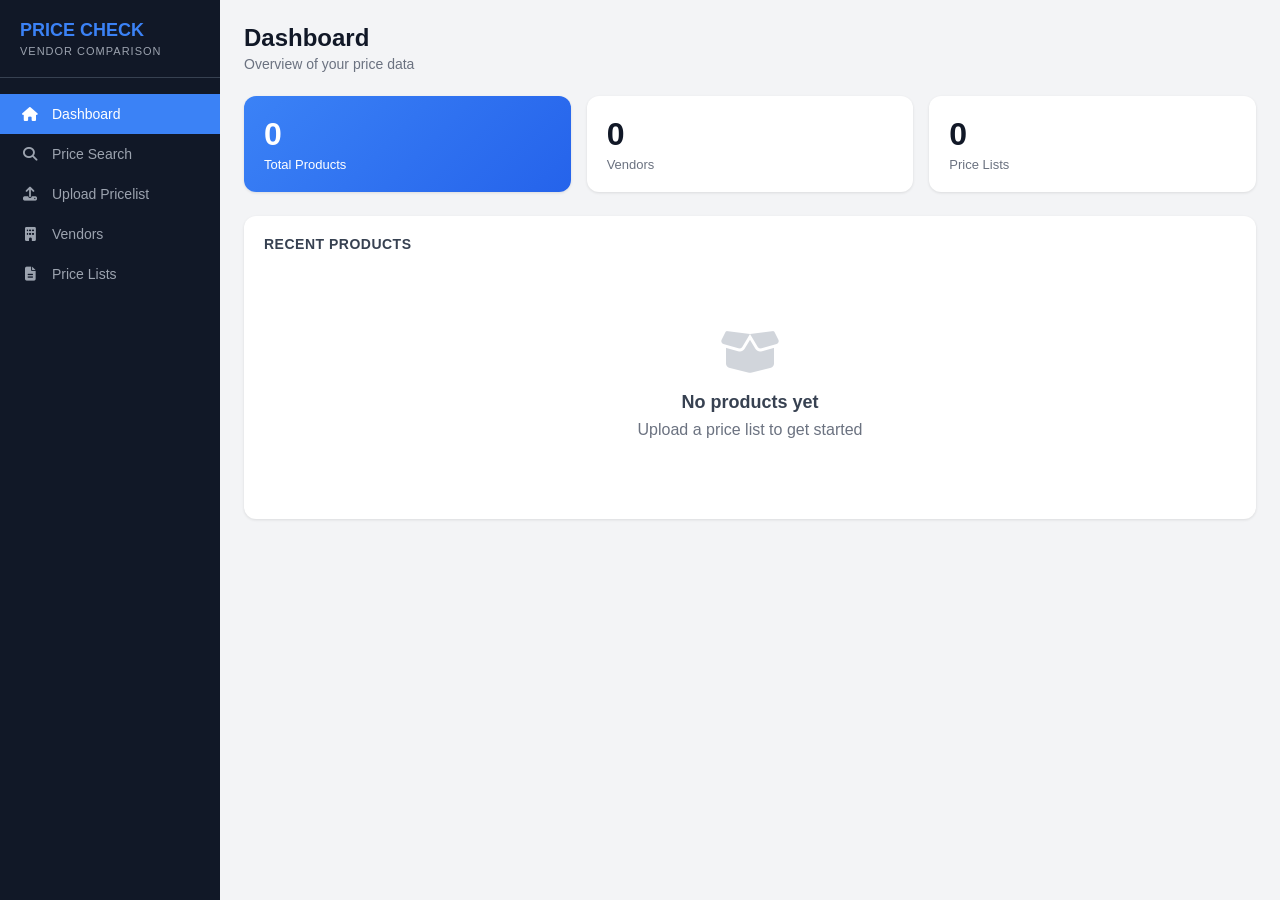
<file: index.html>
<!DOCTYPE html>
<html lang="en">
<head>
    <meta charset="UTF-8">
    <meta name="viewport" content="width=device-width, initial-scale=1.0">
    <title>Price Check - Vendor Comparison</title>
    <script src="https://cdn.sheetjs.com/xlsx-0.20.1/package/dist/xlsx.full.min.js"></script>
    <script src="https://js.zohostatic.com/creator/widgets/version/2.0/widgetsdk-min.js"></script>
    <link rel="stylesheet" href="https://cdnjs.cloudflare.com/ajax/libs/font-awesome/6.4.0/css/all.min.css">
    <style>
        :root {
            --primary: #3b82f6;
            --primary-dark: #2563eb;
            --success: #22c55e;
            --warning: #f59e0b;
            --danger: #ef4444;
            --gray-50: #f9fafb;
            --gray-100: #f3f4f6;
            --gray-200: #e5e7eb;
            --gray-300: #d1d5db;
            --gray-400: #9ca3af;
            --gray-500: #6b7280;
            --gray-600: #4b5563;
            --gray-700: #374151;
            --gray-800: #1f2937;
            --gray-900: #111827;
            --sidebar-width: 220px;
        }
        * { margin: 0; padding: 0; box-sizing: border-box; }
        body { font-family: -apple-system, BlinkMacSystemFont, 'Segoe UI', Roboto, sans-serif; background: var(--gray-100); color: var(--gray-800); }
        
        /* Layout */
        .app { display: flex; min-height: 100vh; }
        
        /* Sidebar */
        .sidebar { width: var(--sidebar-width); background: var(--gray-900); color: white; padding: 20px 0; position: fixed; height: 100vh; overflow-y: auto; }
        .sidebar-header { padding: 0 20px 20px; border-bottom: 1px solid var(--gray-700); }
        .sidebar-title { font-size: 18px; font-weight: 700; color: var(--primary); }
        .sidebar-subtitle { font-size: 11px; color: var(--gray-400); text-transform: uppercase; letter-spacing: 1px; margin-top: 4px; }
        .sidebar-nav { padding: 16px 0; }
        .nav-item { display: flex; align-items: center; gap: 12px; padding: 12px 20px; color: var(--gray-400); cursor: pointer; transition: all 0.2s; font-size: 14px; }
        .nav-item:hover { background: var(--gray-800); color: white; }
        .nav-item.active { background: var(--primary); color: white; }
        .nav-item i { width: 20px; text-align: center; }
        
        /* Main Content */
        .main { flex: 1; margin-left: var(--sidebar-width); padding: 24px; }
        .page { display: none; }
        .page.active { display: block; }
        .page-header { margin-bottom: 24px; }
        .page-title { font-size: 24px; font-weight: 600; color: var(--gray-900); }
        .page-subtitle { font-size: 14px; color: var(--gray-500); margin-top: 4px; }
        
        /* Cards */
        .card { background: white; border-radius: 12px; box-shadow: 0 1px 3px rgba(0,0,0,0.1); padding: 20px; margin-bottom: 20px; }
        .card-title { font-size: 14px; font-weight: 600; color: var(--gray-700); margin-bottom: 16px; text-transform: uppercase; letter-spacing: 0.5px; }
        
        /* Stats Grid */
        .stats-grid { display: grid; grid-template-columns: repeat(auto-fit, minmax(200px, 1fr)); gap: 16px; margin-bottom: 24px; }
        .stat-card { background: white; border-radius: 12px; padding: 20px; box-shadow: 0 1px 3px rgba(0,0,0,0.1); }
        .stat-value { font-size: 32px; font-weight: 700; color: var(--gray-900); }
        .stat-label { font-size: 13px; color: var(--gray-500); margin-top: 4px; }
        .stat-card.primary { background: linear-gradient(135deg, var(--primary), var(--primary-dark)); color: white; }
        .stat-card.primary .stat-value, .stat-card.primary .stat-label { color: white; }
        
        /* Search Box */
        .search-box { position: relative; margin-bottom: 20px; }
        .search-box input { width: 100%; padding: 14px 20px 14px 48px; border: 2px solid var(--gray-200); border-radius: 10px; font-size: 15px; transition: border-color 0.2s; }
        .search-box input:focus { outline: none; border-color: var(--primary); }
        .search-box i { position: absolute; left: 18px; top: 50%; transform: translateY(-50%); color: var(--gray-400); }
        
        /* Table */
        .table-wrapper { overflow-x: auto; }
        table { width: 100%; border-collapse: collapse; font-size: 14px; }
        th { text-align: left; padding: 12px 16px; background: var(--gray-50); color: var(--gray-600); font-weight: 600; font-size: 12px; text-transform: uppercase; letter-spacing: 0.5px; border-bottom: 2px solid var(--gray-200); }
        td { padding: 14px 16px; border-bottom: 1px solid var(--gray-100); }
        tr:hover { background: var(--gray-50); }
        .vendor-badge { display: inline-block; padding: 4px 10px; background: var(--success); color: white; border-radius: 4px; font-size: 11px; font-weight: 600; text-transform: uppercase; }
        .price { font-weight: 600; color: var(--gray-900); }
        
        /* Buttons */
        .btn { display: inline-flex; align-items: center; gap: 8px; padding: 10px 20px; border-radius: 8px; font-size: 14px; font-weight: 500; cursor: pointer; border: none; transition: all 0.2s; }
        .btn-primary { background: var(--primary); color: white; }
        .btn-primary:hover { background: var(--primary-dark); }
        .btn-secondary { background: var(--gray-100); color: var(--gray-700); }
        .btn-secondary:hover { background: var(--gray-200); }
        .btn-danger { background: var(--danger); color: white; }
        .btn-danger:hover { background: #dc2626; }
        .btn-sm { padding: 6px 12px; font-size: 12px; }
        
        /* Upload Area */
        .upload-area { border: 2px dashed var(--gray-300); border-radius: 12px; padding: 40px; text-align: center; background: var(--gray-50); cursor: pointer; transition: all 0.2s; }
        .upload-area:hover { border-color: var(--primary); background: #eff6ff; }
        .upload-area i { font-size: 40px; color: var(--gray-400); margin-bottom: 12px; }
        .upload-area h3 { font-size: 16px; color: var(--gray-700); margin-bottom: 4px; }
        .upload-area p { font-size: 13px; color: var(--gray-500); }
        
        /* Form Elements */
        .form-group { margin-bottom: 16px; }
        .form-group label { display: block; font-size: 13px; font-weight: 600; color: var(--gray-700); margin-bottom: 6px; }
        .form-group input, .form-group select { width: 100%; padding: 10px 14px; border: 1px solid var(--gray-300); border-radius: 8px; font-size: 14px; }
        .form-group input:focus, .form-group select:focus { outline: none; border-color: var(--primary); box-shadow: 0 0 0 3px rgba(59,130,246,0.1); }
        
        /* Dropdown Multi-select */
        .dropdown { position: relative; }
        .dropdown-btn { width: 100%; padding: 10px 14px; border: 1px solid var(--gray-300); border-radius: 8px; background: white; text-align: left; cursor: pointer; font-size: 14px; color: var(--gray-500); display: flex; justify-content: space-between; align-items: center; }
        .dropdown-btn.has-value { color: var(--gray-800); }
        .dropdown-list { position: absolute; top: 100%; left: 0; right: 0; background: white; border: 1px solid var(--gray-300); border-radius: 8px; box-shadow: 0 4px 12px rgba(0,0,0,0.15); z-index: 100; max-height: 200px; overflow-y: auto; display: none; }
        .dropdown-list.open { display: block; }
        .dropdown-item { padding: 10px 14px; display: flex; align-items: center; gap: 10px; cursor: pointer; font-size: 13px; }
        .dropdown-item:hover { background: var(--gray-50); }
        .dropdown-item.selected { background: #eff6ff; }
        .dropdown-item input { width: 16px; height: 16px; }
        
        /* Steps */
        .steps { display: flex; justify-content: center; gap: 8px; margin-bottom: 24px; }
        .step { display: flex; align-items: center; gap: 8px; font-size: 14px; color: var(--gray-400); }
        .step.active { color: var(--primary); font-weight: 600; }
        .step.done { color: var(--success); }
        .step-num { width: 28px; height: 28px; border-radius: 50%; background: var(--gray-200); display: flex; align-items: center; justify-content: center; font-weight: 600; font-size: 12px; }
        .step.active .step-num { background: var(--primary); color: white; }
        .step.done .step-num { background: var(--success); color: white; }
        
        /* Sheet Tags */
        .sheet-tags { display: flex; flex-wrap: wrap; gap: 6px; margin-top: 12px; }
        .sheet-tag { padding: 4px 10px; background: var(--primary); color: white; border-radius: 4px; font-size: 11px; }
        .sheet-tag.more { background: var(--gray-500); }
        
        /* Markup Box */
        .markup-box { background: #dcfce7; border: 1px solid #86efac; border-radius: 8px; padding: 16px; margin: 16px 0; }
        .markup-example { background: white; border-radius: 6px; padding: 12px; text-align: center; margin-bottom: 12px; }
        .markup-example .label { font-size: 12px; color: var(--gray-500); }
        .markup-example .calc { font-size: 15px; margin-top: 4px; }
        .markup-example .cost { color: var(--gray-600); }
        .markup-example .selling { color: var(--success); font-weight: 600; }
        
        /* Progress */
        .progress-bar { height: 8px; background: var(--gray-200); border-radius: 4px; overflow: hidden; }
        .progress-bar .fill { height: 100%; background: var(--primary); border-radius: 4px; transition: width 0.3s; }
        .progress-text { text-align: center; margin-top: 8px; font-size: 13px; color: var(--gray-500); }
        
        /* Results */
        .results-grid { display: grid; grid-template-columns: repeat(3, 1fr); gap: 16px; margin: 20px 0; }
        .result-card { text-align: center; padding: 20px; background: var(--gray-50); border-radius: 8px; }
        .result-card .num { font-size: 32px; font-weight: 700; color: var(--primary); }
        .result-card .txt { font-size: 12px; color: var(--gray-500); margin-top: 4px; }
        
        /* Loading */
        .loading { text-align: center; padding: 40px; color: var(--gray-500); }
        .loading i { font-size: 24px; margin-bottom: 12px; animation: spin 1s linear infinite; }
        @keyframes spin { to { transform: rotate(360deg); } }
        
        /* Empty State */
        .empty-state { text-align: center; padding: 60px 20px; color: var(--gray-500); }
        .empty-state i { font-size: 48px; margin-bottom: 16px; color: var(--gray-300); }
        .empty-state h3 { font-size: 18px; color: var(--gray-700); margin-bottom: 8px; }
        
        /* Hidden */
        .hidden { display: none !important; }
        
        /* Responsive */
        @media (max-width: 768px) {
            .sidebar { width: 60px; }
            .sidebar-title, .sidebar-subtitle, .nav-item span { display: none; }
            .main { margin-left: 60px; }
            .stats-grid { grid-template-columns: 1fr 1fr; }
            .results-grid { grid-template-columns: 1fr; }
        }
    </style>
</head>
<body>
    <div class="app">
        <!-- Sidebar -->
        <aside class="sidebar">
            <div class="sidebar-header">
                <div class="sidebar-title">PRICE CHECK</div>
                <div class="sidebar-subtitle">Vendor Comparison</div>
            </div>
            <nav class="sidebar-nav">
                <div class="nav-item active" data-page="dashboard"><i class="fas fa-home"></i><span>Dashboard</span></div>
                <div class="nav-item" data-page="search"><i class="fas fa-search"></i><span>Price Search</span></div>
                <div class="nav-item" data-page="upload"><i class="fas fa-upload"></i><span>Upload Pricelist</span></div>
                <div class="nav-item" data-page="vendors"><i class="fas fa-building"></i><span>Vendors</span></div>
                <div class="nav-item" data-page="pricelists"><i class="fas fa-file-alt"></i><span>Price Lists</span></div>
            </nav>
        </aside>

        <!-- Main Content -->
        <main class="main">
            <!-- Dashboard Page -->
            <div id="page-dashboard" class="page active">
                <div class="page-header">
                    <h1 class="page-title">Dashboard</h1>
                    <p class="page-subtitle">Overview of your price data</p>
                </div>
                <div class="stats-grid">
                    <div class="stat-card primary">
                        <div class="stat-value" id="stat-products">-</div>
                        <div class="stat-label">Total Products</div>
                    </div>
                    <div class="stat-card">
                        <div class="stat-value" id="stat-vendors">-</div>
                        <div class="stat-label">Vendors</div>
                    </div>
                    <div class="stat-card">
                        <div class="stat-value" id="stat-pricelists">-</div>
                        <div class="stat-label">Price Lists</div>
                    </div>
                </div>
                <div class="card">
                    <div class="card-title">Recent Products</div>
                    <div id="recent-products" class="table-wrapper">
                        <div class="loading"><i class="fas fa-spinner"></i><p>Loading...</p></div>
                    </div>
                </div>
            </div>

            <!-- Search Page -->
            <div id="page-search" class="page">
                <div class="page-header">
                    <h1 class="page-title">Price Search</h1>
                    <p class="page-subtitle">Find the best prices across all vendors</p>
                </div>
                <div class="card">
                    <div class="search-box">
                        <i class="fas fa-search"></i>
                        <input type="text" id="search-input" placeholder="Enter product code or description (e.g., DS-2CD2047G3)">
                    </div>
                    <div id="search-results">
                        <div class="empty-state">
                            <i class="fas fa-search"></i>
                            <h3>Search for products</h3>
                            <p>Enter a product code or description above to find prices</p>
                        </div>
                    </div>
                </div>
            </div>

            <!-- Upload Page -->
            <div id="page-upload" class="page">
                <div class="page-header">
                    <h1 class="page-title">Upload Price List</h1>
                    <p class="page-subtitle">Import ALL sheets from vendor price lists</p>
                </div>
                
                <!-- Step 1: Upload -->
                <div id="upload-step1" class="card">
                    <div class="steps">
                        <div class="step active"><span class="step-num">1</span>Upload</div>
                        <div class="step"><span class="step-num">2</span>Map Columns</div>
                        <div class="step"><span class="step-num">3</span>Done</div>
                    </div>
                    <div class="upload-area" onclick="document.getElementById('file-input').click()">
                        <i class="fas fa-cloud-upload-alt"></i>
                        <h3>Drop your Excel file here or click to browse</h3>
                        <p>Supports .xlsx, .xls, .csv files</p>
                        <input type="file" id="file-input" accept=".xlsx,.xls,.csv" style="display:none" onchange="handleFileUpload(this)">
                    </div>
                </div>
                
                <!-- Step 2: Map Columns -->
                <div id="upload-step2" class="card hidden">
                    <div class="steps">
                        <div class="step done"><span class="step-num"><i class="fas fa-check"></i></span>Upload</div>
                        <div class="step active"><span class="step-num">2</span>Map Columns</div>
                        <div class="step"><span class="step-num">3</span>Done</div>
                    </div>
                    
                    <div style="background:#eef2ff;border-radius:8px;padding:14px;margin-bottom:20px">
                        <p style="font-size:13px;color:var(--gray-700)">Found <strong id="sheet-count" style="color:var(--primary)">0</strong> sheets in this file. Select ALL column names that contain product codes, descriptions, and prices.</p>
                        <div class="sheet-tags" id="sheet-tags"></div>
                    </div>
                    
                    <div class="form-group">
                        <label>Vendor Name *</label>
                        <input type="text" id="vendor-name" placeholder="Enter vendor name (e.g., HIKVISION SA)">
                    </div>
                    
                    <div style="display:grid;grid-template-columns:1fr 1fr 1fr;gap:16px;margin-bottom:16px">
                        <div class="form-group">
                            <label>Product Code Columns *</label>
                            <div class="dropdown" id="code-dropdown">
                                <button type="button" class="dropdown-btn" onclick="toggleDropdown('code-dropdown')"><span>-- Select columns --</span><i class="fas fa-chevron-down"></i></button>
                                <div class="dropdown-list" id="code-list"></div>
                            </div>
                        </div>
                        <div class="form-group">
                            <label>Description Columns</label>
                            <div class="dropdown" id="desc-dropdown">
                                <button type="button" class="dropdown-btn" onclick="toggleDropdown('desc-dropdown')"><span>-- Select columns --</span><i class="fas fa-chevron-down"></i></button>
                                <div class="dropdown-list" id="desc-list"></div>
                            </div>
                        </div>
                        <div class="form-group">
                            <label>Price Columns *</label>
                            <div class="dropdown" id="price-dropdown">
                                <button type="button" class="dropdown-btn" onclick="toggleDropdown('price-dropdown')"><span>-- Select columns --</span><i class="fas fa-chevron-down"></i></button>
                                <div class="dropdown-list" id="price-list"></div>
                            </div>
                        </div>
                    </div>
                    
                    <div class="markup-box">
                        <div class="markup-example">
                            <div class="label">Example Calculation:</div>
                            <div class="calc"><span class="cost">Cost: R 1000.00</span> → <span class="selling">Selling: R <span id="selling-example">1450.00</span></span></div>
                        </div>
                        <div style="display:flex;align-items:center;gap:8px">
                            <input type="number" id="markup-percent" value="45" min="0" max="500" style="width:70px;text-align:center" onchange="updateMarkupExample()">
                            <span style="font-size:13px;color:#166534">% markup. Both cost price and selling price will be stored.</span>
                        </div>
                    </div>
                    
                    <p style="font-size:12px;color:var(--gray-500);margin-bottom:20px">💡 Select multiple columns for product codes and prices. The system will try each one on every sheet.</p>
                    
                    <div style="display:flex;gap:12px">
                        <button class="btn btn-secondary" onclick="resetUpload()"><i class="fas fa-arrow-left"></i>Back</button>
                        <button class="btn btn-primary" onclick="startImport()" style="flex:1"><i class="fas fa-download"></i>Import All Products</button>
                    </div>
                </div>
                
                <!-- Step 3: Progress/Done -->
                <div id="upload-step3" class="card hidden">
                    <div class="steps">
                        <div class="step done"><span class="step-num"><i class="fas fa-check"></i></span>Upload</div>
                        <div class="step done"><span class="step-num"><i class="fas fa-check"></i></span>Map Columns</div>
                        <div class="step active"><span class="step-num">3</span>Done</div>
                    </div>
                    
                    <h2 id="import-title" style="text-align:center;margin-bottom:20px">Importing Products...</h2>
                    
                    <div class="progress-bar"><div class="fill" id="progress-bar" style="width:0%"></div></div>
                    <p class="progress-text" id="progress-text">Preparing...</p>
                    
                    <div id="import-results" class="hidden">
                        <div class="results-grid">
                            <div class="result-card"><div class="num" id="result-imported">0</div><div class="txt">Products Imported</div></div>
                            <div class="result-card"><div class="num" id="result-skipped">0</div><div class="txt">Rows Skipped</div></div>
                            <div class="result-card"><div class="num" id="result-vendor">-</div><div class="txt">Vendor</div></div>
                        </div>
                        <button class="btn btn-primary" onclick="resetUpload()" style="width:100%"><i class="fas fa-plus"></i>Upload Another File</button>
                    </div>
                </div>
            </div>

            <!-- Vendors Page -->
            <div id="page-vendors" class="page">
                <div class="page-header" style="display:flex;justify-content:space-between;align-items:center">
                    <div>
                        <h1 class="page-title">Vendors</h1>
                        <p class="page-subtitle">Manage your vendor list</p>
                    </div>
                    <button class="btn btn-primary" onclick="showAddVendorModal()"><i class="fas fa-plus"></i>Add Vendor</button>
                </div>
                <div class="card">
                    <div id="vendors-table" class="table-wrapper">
                        <div class="loading"><i class="fas fa-spinner"></i><p>Loading vendors...</p></div>
                    </div>
                </div>
            </div>

            <!-- Price Lists Page -->
            <div id="page-pricelists" class="page">
                <div class="page-header">
                    <h1 class="page-title">Price Lists</h1>
                    <p class="page-subtitle">View uploaded price lists</p>
                </div>
                <div class="card">
                    <div id="pricelists-table" class="table-wrapper">
                        <div class="loading"><i class="fas fa-spinner"></i><p>Loading price lists...</p></div>
                    </div>
                </div>
            </div>
        </main>
    </div>

    <!-- Add Vendor Modal -->
    <div id="vendor-modal" class="hidden" style="position:fixed;top:0;left:0;right:0;bottom:0;background:rgba(0,0,0,0.5);display:flex;align-items:center;justify-content:center;z-index:1000">
        <div class="card" style="width:400px;max-width:90%">
            <h2 style="margin-bottom:20px">Add New Vendor</h2>
            <div class="form-group">
                <label>Vendor Name *</label>
                <input type="text" id="new-vendor-name" placeholder="Enter vendor name">
            </div>
            <div class="form-group">
                <label>Contact Email</label>
                <input type="email" id="new-vendor-email" placeholder="Enter email">
            </div>
            <div class="form-group">
                <label>Contact Phone</label>
                <input type="text" id="new-vendor-phone" placeholder="Enter phone">
            </div>
            <div style="display:flex;gap:12px;margin-top:20px">
                <button class="btn btn-secondary" onclick="hideVendorModal()">Cancel</button>
                <button class="btn btn-primary" onclick="addVendor()" style="flex:1">Add Vendor</button>
            </div>
        </div>
    </div>

<script>
// ===========================================
// CONFIGURATION - Your Zoho Creator App Info
// ===========================================
var CONFIG = {
    appName: "forbtech-pricelist-manager",
    forms: {
        vendors: "Vendors",
        products: "Products",
        priceLists: "Price_Lists"
    },
    reports: {
        vendors: "Vendors_Report",
        products: "Products_Report",
        priceLists: "All_Price_Lists"
    },
    fields: {
        vendor: { name: "name", email: "contact_email", phone: "contact_phone" },
        product: { code: "product_code", desc: "description", cost: "cost_price", selling: "selling_price", markup: "markup_percent", vendor: "vendor_name", category: "category" },
        priceList: { file: "File_Name", vendor: "Vendor_Name", date: "Upload_Date", count: "Product_Count" }
    }
};

var zohoReady = false;
var workbook = null;
var allData = [];
var allColumns = [];
var fileName = '';
var selectedCode = [], selectedDesc = [], selectedPrice = [];

// Initialize Zoho SDK
if (typeof ZOHO !== 'undefined' && ZOHO.CREATOR) {
    ZOHO.CREATOR.init().then(function() {
        zohoReady = true;
        console.log('Zoho SDK ready');
        loadDashboard();
    }).catch(function(e) {
        console.error('Zoho SDK error:', e);
    });
} else {
    console.log('Running outside Zoho');
    // Demo mode - show sample data
    setTimeout(loadDashboard, 500);
}

// ===========================================
// NAVIGATION
// ===========================================
document.querySelectorAll('.nav-item').forEach(function(item) {
    item.addEventListener('click', function() {
        var page = this.dataset.page;
        document.querySelectorAll('.nav-item').forEach(n => n.classList.remove('active'));
        document.querySelectorAll('.page').forEach(p => p.classList.remove('active'));
        this.classList.add('active');
        document.getElementById('page-' + page).classList.add('active');
        
        if (page === 'dashboard') loadDashboard();
        else if (page === 'vendors') loadVendors();
        else if (page === 'pricelists') loadPriceLists();
    });
});

// ===========================================
// DASHBOARD
// ===========================================
async function loadDashboard() {
    try {
        var products = await getRecords(CONFIG.reports.products);
        var vendors = await getRecords(CONFIG.reports.vendors);
        var priceLists = await getRecords(CONFIG.reports.priceLists);
        
        document.getElementById('stat-products').textContent = products.length;
        document.getElementById('stat-vendors').textContent = vendors.length;
        document.getElementById('stat-pricelists').textContent = priceLists.length;
        
        // Recent products table
        var html = '<table><thead><tr><th>Product Code</th><th>Description</th><th>Vendor</th><th>Price</th></tr></thead><tbody>';
        products.slice(0, 10).forEach(function(p) {
            html += '<tr><td><strong>' + (p[CONFIG.fields.product.code] || '-') + '</strong></td>';
            html += '<td>' + (p[CONFIG.fields.product.desc] || '-') + '</td>';
            html += '<td><span class="vendor-badge">' + (p[CONFIG.fields.product.vendor] || '-') + '</span></td>';
            html += '<td class="price">R ' + formatNumber(p[CONFIG.fields.product.selling]) + '</td></tr>';
        });
        html += '</tbody></table>';
        document.getElementById('recent-products').innerHTML = products.length ? html : '<div class="empty-state"><i class="fas fa-box-open"></i><h3>No products yet</h3><p>Upload a price list to get started</p></div>';
    } catch (e) {
        console.error('Dashboard error:', e);
    }
}

// ===========================================
// SEARCH
// ===========================================
var searchTimeout;
document.getElementById('search-input').addEventListener('input', function() {
    clearTimeout(searchTimeout);
    var query = this.value.trim();
    if (query.length < 2) {
        document.getElementById('search-results').innerHTML = '<div class="empty-state"><i class="fas fa-search"></i><h3>Search for products</h3><p>Enter a product code or description above</p></div>';
        return;
    }
    searchTimeout = setTimeout(function() { searchProducts(query); }, 300);
});

async function searchProducts(query) {
    document.getElementById('search-results').innerHTML = '<div class="loading"><i class="fas fa-spinner"></i><p>Searching...</p></div>';
    
    try {
        var products = await getRecords(CONFIG.reports.products);
        var q = query.toLowerCase();
        var results = products.filter(function(p) {
            var code = (p[CONFIG.fields.product.code] || '').toLowerCase();
            var desc = (p[CONFIG.fields.product.desc] || '').toLowerCase();
            return code.includes(q) || desc.includes(q);
        });
        
        // Sort by price (cheapest first)
        results.sort(function(a, b) {
            return (parseFloat(a[CONFIG.fields.product.selling]) || 0) - (parseFloat(b[CONFIG.fields.product.selling]) || 0);
        });
        
        if (!results.length) {
            document.getElementById('search-results').innerHTML = '<div class="empty-state"><i class="fas fa-search"></i><h3>No results found</h3><p>Try a different search term</p></div>';
            return;
        }
        
        var html = '<table><thead><tr><th>Product Code</th><th>Description</th><th>Vendor</th><th>Cost Price</th><th>Selling Price</th></tr></thead><tbody>';
        results.forEach(function(p, i) {
            var rowClass = i === 0 ? 'style="background:#dcfce7"' : '';
            html += '<tr ' + rowClass + '><td><strong>' + (p[CONFIG.fields.product.code] || '-') + '</strong></td>';
            html += '<td>' + (p[CONFIG.fields.product.desc] || '-') + '</td>';
            html += '<td><span class="vendor-badge">' + (p[CONFIG.fields.product.vendor] || '-') + '</span></td>';
            html += '<td>R ' + formatNumber(p[CONFIG.fields.product.cost]) + '</td>';
            html += '<td class="price">R ' + formatNumber(p[CONFIG.fields.product.selling]) + '</td></tr>';
        });
        html += '</tbody></table>';
        document.getElementById('search-results').innerHTML = '<p style="margin-bottom:12px;color:var(--gray-500)">Found ' + results.length + ' results (sorted by cheapest price)</p>' + html;
    } catch (e) {
        console.error('Search error:', e);
    }
}

// ===========================================
// UPLOAD / IMPORT
// ===========================================
function handleFileUpload(input) {
    if (!input.files || !input.files[0]) return;
    var file = input.files[0];
    fileName = file.name;
    
    var reader = new FileReader();
    reader.onload = function(e) {
        try {
            workbook = XLSX.read(new Uint8Array(e.target.result), { type: 'array' });
            if (!workbook.SheetNames.length) { alert('No sheets found'); return; }
            
            allColumns = [];
            allData = [];
            var seen = {};
            
            workbook.SheetNames.forEach(function(sn) {
                var sheet = workbook.Sheets[sn];
                var json = XLSX.utils.sheet_to_json(sheet, { header: 1, defval: '' });
                var headerIdx = 0;
                for (var i = 0; i < Math.min(15, json.length); i++) {
                    var cnt = 0;
                    for (var j = 0; j < (json[i] || []).length; j++) if (json[i][j] !== '') cnt++;
                    if (cnt >= 3) { headerIdx = i; break; }
                }
                var headers = json[headerIdx] || [];
                headers.forEach(function(h) { if (h && !seen[h]) { seen[h] = 1; allColumns.push(h); } });
                for (var k = headerIdx + 1; k < json.length; k++) {
                    var row = json[k], hasData = false;
                    for (var l = 0; l < row.length; l++) if (row[l] !== '') { hasData = true; break; }
                    if (hasData) allData.push({ h: headers, d: row });
                }
            });
            
            // Show step 2
            document.getElementById('upload-step1').classList.add('hidden');
            document.getElementById('upload-step2').classList.remove('hidden');
            document.getElementById('sheet-count').textContent = workbook.SheetNames.length;
            
            var tagsHtml = '';
            workbook.SheetNames.slice(0, 8).forEach(function(n) { tagsHtml += '<span class="sheet-tag">' + n + '</span>'; });
            if (workbook.SheetNames.length > 8) tagsHtml += '<span class="sheet-tag more">+' + (workbook.SheetNames.length - 8) + ' more</span>';
            document.getElementById('sheet-tags').innerHTML = tagsHtml;
            
            populateDropdowns();
            autoSelectColumns();
        } catch (err) {
            alert('Error reading file: ' + err.message);
        }
    };
    reader.readAsArrayBuffer(file);
}

function populateDropdowns() {
    ['code-list', 'desc-list', 'price-list'].forEach(function(id) {
        var el = document.getElementById(id);
        el.innerHTML = '';
        allColumns.forEach(function(col, i) {
            var div = document.createElement('div');
            div.className = 'dropdown-item';
            div.innerHTML = '<input type="checkbox" data-idx="' + i + '" onchange="handleColumnSelect(this, \'' + id + '\')"><span>' + col + '</span>';
            el.appendChild(div);
        });
    });
}

function toggleDropdown(id) {
    var list = document.getElementById(id).querySelector('.dropdown-list');
    document.querySelectorAll('.dropdown-list').forEach(function(l) { if (l !== list) l.classList.remove('open'); });
    list.classList.toggle('open');
}

document.addEventListener('click', function(e) {
    if (!e.target.closest('.dropdown')) {
        document.querySelectorAll('.dropdown-list').forEach(function(l) { l.classList.remove('open'); });
    }
});

function handleColumnSelect(cb, listId) {
    var idx = parseInt(cb.dataset.idx);
    var arr = listId === 'code-list' ? selectedCode : listId === 'desc-list' ? selectedDesc : selectedPrice;
    var btnId = listId.replace('-list', '-dropdown');
    
    if (cb.checked && arr.indexOf(idx) === -1) arr.push(idx);
    else if (!cb.checked) { var pos = arr.indexOf(idx); if (pos !== -1) arr.splice(pos, 1); }
    
    cb.parentElement.classList.toggle('selected', cb.checked);
    var btn = document.querySelector('#' + btnId + ' .dropdown-btn span');
    btn.textContent = arr.length ? arr.length + ' selected' : '-- Select columns --';
    btn.parentElement.classList.toggle('has-value', arr.length > 0);
}

function autoSelectColumns() {
    selectedCode = []; selectedDesc = []; selectedPrice = [];
    var codeP = ['code', 'item', 'sku', 'part', 'model'];
    var descP = ['desc', 'name', 'spec', 'title'];
    var priceP = ['price', 'cost', 'rate', 'reseller', 'standard', 'amount'];
    
    allColumns.forEach(function(col, i) {
        var low = col.toLowerCase();
        codeP.forEach(function(p) { if (low.includes(p) && selectedCode.indexOf(i) === -1) { selectedCode.push(i); markSelected('code-list', i); } });
        descP.forEach(function(p) { if (low.includes(p) && selectedDesc.indexOf(i) === -1) { selectedDesc.push(i); markSelected('desc-list', i); } });
        priceP.forEach(function(p) { if (low.includes(p) && selectedPrice.indexOf(i) === -1) { selectedPrice.push(i); markSelected('price-list', i); } });
    });
    
    updateDropdownBtns();
}

function markSelected(listId, idx) {
    var cb = document.querySelector('#' + listId + ' input[data-idx="' + idx + '"]');
    if (cb) { cb.checked = true; cb.parentElement.classList.add('selected'); }
}

function updateDropdownBtns() {
    ['code', 'desc', 'price'].forEach(function(type) {
        var arr = type === 'code' ? selectedCode : type === 'desc' ? selectedDesc : selectedPrice;
        var btn = document.querySelector('#' + type + '-dropdown .dropdown-btn span');
        btn.textContent = arr.length ? arr.length + ' selected' : '-- Select columns --';
        btn.parentElement.classList.toggle('has-value', arr.length > 0);
    });
}

function updateMarkupExample() {
    var markup = parseFloat(document.getElementById('markup-percent').value) || 45;
    document.getElementById('selling-example').textContent = (1000 * (1 + markup / 100)).toFixed(2);
}

function resetUpload() {
    workbook = null; allData = []; allColumns = []; fileName = '';
    selectedCode = []; selectedDesc = []; selectedPrice = [];
    document.getElementById('file-input').value = '';
    document.getElementById('vendor-name').value = '';
    document.getElementById('upload-step1').classList.remove('hidden');
    document.getElementById('upload-step2').classList.add('hidden');
    document.getElementById('upload-step3').classList.add('hidden');
    document.getElementById('import-results').classList.add('hidden');
}

function getVal(row, names) {
    for (var i = 0; i < names.length; i++) {
        var idx = row.h.indexOf(names[i]);
        if (idx !== -1 && row.d[idx] !== undefined && row.d[idx] !== '') return row.d[idx];
    }
    return '';
}

function getNumVal(row, names) {
    for (var i = 0; i < names.length; i++) {
        var idx = row.h.indexOf(names[i]);
        if (idx !== -1) {
            var v = row.d[idx];
            if (v !== undefined && v !== '') {
                var n = parseFloat(String(v).replace(/[^0-9.-]/g, ''));
                if (!isNaN(n) && n > 0) return n;
            }
        }
    }
    return 0;
}

async function startImport() {
    var vendorName = document.getElementById('vendor-name').value.trim();
    var markup = parseFloat(document.getElementById('markup-percent').value) || 45;
    
    if (!vendorName) { alert('Enter vendor name'); return; }
    if (!selectedCode.length) { alert('Select Product Code columns'); return; }
    if (!selectedPrice.length) { alert('Select Price columns'); return; }
    
    var codeNames = selectedCode.map(function(i) { return allColumns[i]; });
    var descNames = selectedDesc.map(function(i) { return allColumns[i]; });
    var priceNames = selectedPrice.map(function(i) { return allColumns[i]; });
    
    document.getElementById('upload-step2').classList.add('hidden');
    document.getElementById('upload-step3').classList.remove('hidden');
    
    var bar = document.getElementById('progress-bar');
    var txt = document.getElementById('progress-text');
    var total = allData.length, imported = 0, skipped = 0;
    
    // Check/create vendor
    txt.textContent = 'Checking vendor...';
    bar.style.width = '5%';
    await ensureVendor(vendorName);
    
    // Create price list record
    txt.textContent = 'Creating price list record...';
    bar.style.width = '10%';
    await createPriceList(vendorName, total);
    
    // Import products
    for (var i = 0; i < total; i++) {
        var row = allData[i];
        var code = getVal(row, codeNames);
        var price = getNumVal(row, priceNames);
        var desc = descNames.length ? getVal(row, descNames) : '';
        
        if (!code || price === 0) { skipped++; continue; }
        
        var selling = Math.round(price * (1 + markup / 100) * 100) / 100;
        var success = await createProduct(code, desc, price, selling, markup, vendorName);
        if (success) imported++; else skipped++;
        
        if (i % 10 === 0 || i === total - 1) {
            bar.style.width = (10 + 90 * (i + 1) / total) + '%';
            txt.textContent = 'Importing: ' + (i + 1) + '/' + total + ' (' + imported + ' added)';
        }
    }
    
    document.getElementById('import-title').textContent = '✓ Import Complete!';
    document.getElementById('result-imported').textContent = imported;
    document.getElementById('result-skipped').textContent = skipped;
    document.getElementById('result-vendor').textContent = vendorName;
    document.getElementById('import-results').classList.remove('hidden');
    bar.style.width = '100%';
    txt.textContent = 'Done!';
    
    // Refresh dashboard stats
    loadDashboard();
}

// ===========================================
// VENDORS
// ===========================================
async function loadVendors() {
    try {
        var vendors = await getRecords(CONFIG.reports.vendors);
        
        if (!vendors.length) {
            document.getElementById('vendors-table').innerHTML = '<div class="empty-state"><i class="fas fa-building"></i><h3>No vendors yet</h3><p>Add a vendor or upload a price list</p></div>';
            return;
        }
        
        var html = '<table><thead><tr><th>Name</th><th>Email</th><th>Phone</th><th>Actions</th></tr></thead><tbody>';
        vendors.forEach(function(v) {
            html += '<tr><td><strong>' + (v[CONFIG.fields.vendor.name] || '-') + '</strong></td>';
            html += '<td>' + (v[CONFIG.fields.vendor.email] || '-') + '</td>';
            html += '<td>' + (v[CONFIG.fields.vendor.phone] || '-') + '</td>';
            html += '<td><button class="btn btn-sm btn-danger" onclick="deleteVendor(\'' + v.ID + '\')"><i class="fas fa-trash"></i></button></td></tr>';
        });
        html += '</tbody></table>';
        document.getElementById('vendors-table').innerHTML = html;
    } catch (e) {
        console.error('Vendors error:', e);
    }
}

function showAddVendorModal() {
    document.getElementById('vendor-modal').classList.remove('hidden');
    document.getElementById('vendor-modal').style.display = 'flex';
}

function hideVendorModal() {
    document.getElementById('vendor-modal').classList.add('hidden');
    document.getElementById('vendor-modal').style.display = 'none';
    document.getElementById('new-vendor-name').value = '';
    document.getElementById('new-vendor-email').value = '';
    document.getElementById('new-vendor-phone').value = '';
}

async function addVendor() {
    var name = document.getElementById('new-vendor-name').value.trim();
    if (!name) { alert('Enter vendor name'); return; }
    
    var data = {};
    data[CONFIG.fields.vendor.name] = name;
    data[CONFIG.fields.vendor.email] = document.getElementById('new-vendor-email').value.trim();
    data[CONFIG.fields.vendor.phone] = document.getElementById('new-vendor-phone').value.trim();
    
    try {
        await addRecord(CONFIG.forms.vendors, data);
        hideVendorModal();
        loadVendors();
    } catch (e) {
        alert('Error adding vendor');
    }
}

async function deleteVendor(id) {
    if (!confirm('Delete this vendor?')) return;
    try {
        await deleteRecord(CONFIG.forms.vendors, id);
        loadVendors();
    } catch (e) {
        alert('Error deleting vendor');
    }
}

// ===========================================
// PRICE LISTS
// ===========================================
async function loadPriceLists() {
    try {
        var lists = await getRecords(CONFIG.reports.priceLists);
        
        if (!lists.length) {
            document.getElementById('pricelists-table').innerHTML = '<div class="empty-state"><i class="fas fa-file-alt"></i><h3>No price lists yet</h3><p>Upload a price list to get started</p></div>';
            return;
        }
        
        var html = '<table><thead><tr><th>File Name</th><th>Vendor</th><th>Products</th><th>Upload Date</th><th>Actions</th></tr></thead><tbody>';
        lists.forEach(function(l) {
            html += '<tr><td><strong>' + (l[CONFIG.fields.priceList.file] || '-') + '</strong></td>';
            html += '<td><span class="vendor-badge">' + (l[CONFIG.fields.priceList.vendor] || '-') + '</span></td>';
            html += '<td>' + (l[CONFIG.fields.priceList.count] || '0') + '</td>';
            html += '<td>' + (l[CONFIG.fields.priceList.date] || '-') + '</td>';
            html += '<td><button class="btn btn-sm btn-danger" onclick="deletePriceList(\'' + l.ID + '\')"><i class="fas fa-trash"></i></button></td></tr>';
        });
        html += '</tbody></table>';
        document.getElementById('pricelists-table').innerHTML = html;
    } catch (e) {
        console.error('Price lists error:', e);
    }
}

async function deletePriceList(id) {
    if (!confirm('Delete this price list?')) return;
    try {
        await deleteRecord(CONFIG.forms.priceLists, id);
        loadPriceLists();
    } catch (e) {
        alert('Error deleting price list');
    }
}

// ===========================================
// ZOHO API HELPERS
// ===========================================
async function getRecords(reportName) {
    if (!zohoReady) return [];
    try {
        var result = await ZOHO.CREATOR.API.getAllRecords({
            appName: CONFIG.appName,
            reportName: reportName,
            page: 1,
            pageSize: 200
        });
        return result.data || [];
    } catch (e) {
        console.error('getRecords error:', e);
        return [];
    }
}

async function addRecord(formName, data) {
    if (!zohoReady) return null;
    try {
        return await ZOHO.CREATOR.API.addRecord({
            appName: CONFIG.appName,
            formName: formName,
            data: { data: data }
        });
    } catch (e) {
        console.error('addRecord error:', e);
        return null;
    }
}

async function deleteRecord(formName, id) {
    if (!zohoReady) return null;
    try {
        return await ZOHO.CREATOR.API.deleteRecord({
            appName: CONFIG.appName,
            formName: formName,
            criteria: "ID == " + id
        });
    } catch (e) {
        console.error('deleteRecord error:', e);
        return null;
    }
}

async function ensureVendor(vendorName) {
    if (!zohoReady) return true;
    try {
        var vendors = await getRecords(CONFIG.reports.vendors);
        var exists = vendors.some(function(v) { return v[CONFIG.fields.vendor.name] === vendorName; });
        if (!exists) {
            var data = {};
            data[CONFIG.fields.vendor.name] = vendorName;
            await addRecord(CONFIG.forms.vendors, data);
        }
        return true;
    } catch (e) {
        console.error('ensureVendor error:', e);
        return false;
    }
}

async function createPriceList(vendorName, count) {
    if (!zohoReady) return true;
    try {
        var data = {};
        data[CONFIG.fields.priceList.file] = fileName;
        data[CONFIG.fields.priceList.vendor] = vendorName;
        data[CONFIG.fields.priceList.date] = new Date().toISOString().split('T')[0];
        data[CONFIG.fields.priceList.count] = count;
        await addRecord(CONFIG.forms.priceLists, data);
        return true;
    } catch (e) {
        console.error('createPriceList error:', e);
        return false;
    }
}

async function createProduct(code, desc, cost, selling, markup, vendor) {
    if (!zohoReady) return true;
    try {
        var data = {};
        data[CONFIG.fields.product.code] = String(code);
        data[CONFIG.fields.product.desc] = String(desc || '');
        data[CONFIG.fields.product.cost] = cost;
        data[CONFIG.fields.product.selling] = selling;
        data[CONFIG.fields.product.markup] = markup;
        data[CONFIG.fields.product.vendor] = vendor;
        await addRecord(CONFIG.forms.products, data);
        return true;
    } catch (e) {
        console.error('createProduct error:', e);
        return false;
    }
}

// ===========================================
// UTILITIES
// ===========================================
function formatNumber(num) {
    var n = parseFloat(num) || 0;
    return n.toLocaleString('en-ZA', { minimumFractionDigits: 2, maximumFractionDigits: 2 });
}
</script>
<script defer src="https://static.cloudflareinsights.com/beacon.min.js/v8c78df7c7c0f484497ecbca7046644da1771523124516" integrity="sha512-8DS7rgIrAmghBFwoOTujcf6D9rXvH8xm8JQ1Ja01h9QX8EzXldiszufYa4IFfKdLUKTTrnSFXLDkUEOTrZQ8Qg==" data-cf-beacon='{"version":"2024.11.0","token":"7f7b0fd8732c4326aae4b9d58d5c514a","server_timing":{"name":{"cfCacheStatus":true,"cfEdge":true,"cfExtPri":true,"cfL4":true,"cfOrigin":true,"cfSpeedBrain":true},"location_startswith":null}}' crossorigin="anonymous"></script>
</body>
</html>
</file>
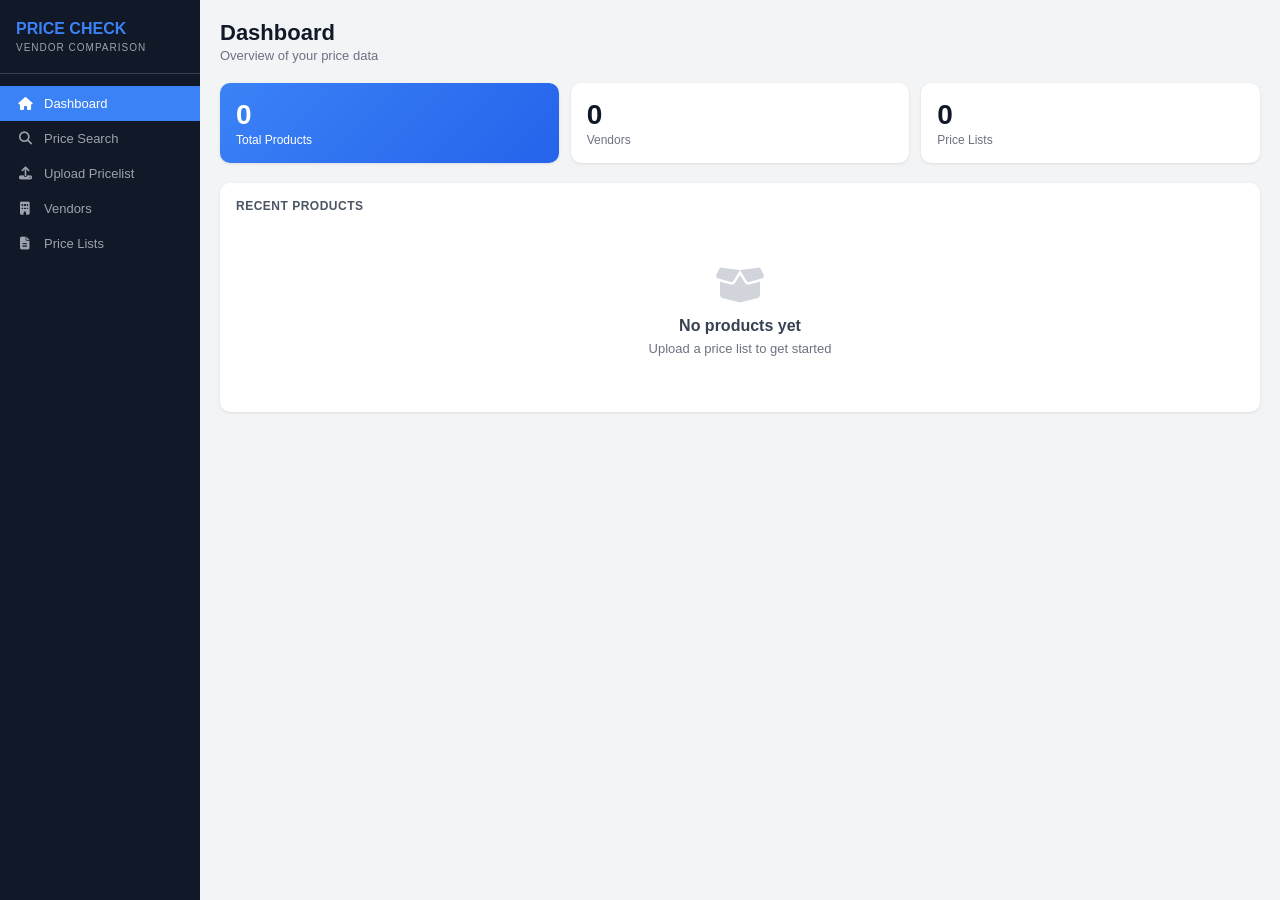
<file: zoho_widget/index.html>
<!DOCTYPE html>
<html lang="en">
<head>
    <meta charset="UTF-8">
    <meta name="viewport" content="width=device-width, initial-scale=1.0">
    <title>Price Check - Vendor Comparison</title>
    <script src="https://cdn.sheetjs.com/xlsx-0.20.1/package/dist/xlsx.full.min.js"></script>
    <script src="https://js.zohostatic.com/creator/widgets/version/2.0/widgetsdk-min.js"></script>
    <link rel="stylesheet" href="https://cdnjs.cloudflare.com/ajax/libs/font-awesome/6.4.0/css/all.min.css">
    <style>
        :root {
            --primary: #3b82f6;
            --primary-dark: #2563eb;
            --success: #22c55e;
            --warning: #f59e0b;
            --danger: #ef4444;
            --gray-50: #f9fafb;
            --gray-100: #f3f4f6;
            --gray-200: #e5e7eb;
            --gray-300: #d1d5db;
            --gray-400: #9ca3af;
            --gray-500: #6b7280;
            --gray-600: #4b5563;
            --gray-700: #374151;
            --gray-800: #1f2937;
            --gray-900: #111827;
            --sidebar-width: 200px;
        }
        * { margin: 0; padding: 0; box-sizing: border-box; }
        body { font-family: -apple-system, BlinkMacSystemFont, 'Segoe UI', Roboto, sans-serif; background: var(--gray-100); color: var(--gray-800); }
        
        .app { display: flex; min-height: 100vh; }
        
        .sidebar { width: var(--sidebar-width); background: var(--gray-900); color: white; padding: 20px 0; position: fixed; height: 100vh; overflow-y: auto; }
        .sidebar-header { padding: 0 16px 20px; border-bottom: 1px solid var(--gray-700); }
        .sidebar-title { font-size: 16px; font-weight: 700; color: var(--primary); }
        .sidebar-subtitle { font-size: 10px; color: var(--gray-400); text-transform: uppercase; letter-spacing: 1px; margin-top: 4px; }
        .sidebar-nav { padding: 12px 0; }
        .nav-item { display: flex; align-items: center; gap: 10px; padding: 10px 16px; color: var(--gray-400); cursor: pointer; transition: all 0.2s; font-size: 13px; }
        .nav-item:hover { background: var(--gray-800); color: white; }
        .nav-item.active { background: var(--primary); color: white; }
        .nav-item i { width: 18px; text-align: center; }
        
        .main { flex: 1; margin-left: var(--sidebar-width); padding: 20px; }
        .page { display: none; }
        .page.active { display: block; }
        .page-header { margin-bottom: 20px; }
        .page-title { font-size: 22px; font-weight: 600; color: var(--gray-900); }
        .page-subtitle { font-size: 13px; color: var(--gray-500); margin-top: 2px; }
        
        .card { background: white; border-radius: 10px; box-shadow: 0 1px 3px rgba(0,0,0,0.1); padding: 16px; margin-bottom: 16px; }
        .card-title { font-size: 12px; font-weight: 600; color: var(--gray-600); margin-bottom: 12px; text-transform: uppercase; letter-spacing: 0.5px; }
        
        .stats-grid { display: grid; grid-template-columns: repeat(3, 1fr); gap: 12px; margin-bottom: 20px; }
        .stat-card { background: white; border-radius: 10px; padding: 16px; box-shadow: 0 1px 3px rgba(0,0,0,0.1); }
        .stat-value { font-size: 28px; font-weight: 700; color: var(--gray-900); }
        .stat-label { font-size: 12px; color: var(--gray-500); margin-top: 2px; }
        .stat-card.primary { background: linear-gradient(135deg, var(--primary), var(--primary-dark)); }
        .stat-card.primary .stat-value, .stat-card.primary .stat-label { color: white; }
        
        .search-box { position: relative; margin-bottom: 16px; }
        .search-box input { width: 100%; padding: 12px 16px 12px 44px; border: 2px solid var(--gray-200); border-radius: 8px; font-size: 14px; }
        .search-box input:focus { outline: none; border-color: var(--primary); }
        .search-box i { position: absolute; left: 16px; top: 50%; transform: translateY(-50%); color: var(--gray-400); }
        
        .table-wrapper { overflow-x: auto; }
        table { width: 100%; border-collapse: collapse; font-size: 13px; }
        th { text-align: left; padding: 10px 12px; background: var(--gray-50); color: var(--gray-600); font-weight: 600; font-size: 11px; text-transform: uppercase; border-bottom: 2px solid var(--gray-200); }
        td { padding: 10px 12px; border-bottom: 1px solid var(--gray-100); }
        tr:hover { background: var(--gray-50); }
        .vendor-badge { display: inline-block; padding: 3px 8px; background: var(--success); color: white; border-radius: 4px; font-size: 10px; font-weight: 600; text-transform: uppercase; }
        .price { font-weight: 600; color: var(--gray-900); }
        
        .btn { display: inline-flex; align-items: center; gap: 6px; padding: 8px 16px; border-radius: 6px; font-size: 13px; font-weight: 500; cursor: pointer; border: none; transition: all 0.2s; }
        .btn-primary { background: var(--primary); color: white; }
        .btn-primary:hover { background: var(--primary-dark); }
        .btn-secondary { background: var(--gray-100); color: var(--gray-700); }
        .btn-danger { background: var(--danger); color: white; }
        .btn-sm { padding: 5px 10px; font-size: 11px; }
        
        .upload-area { border: 2px dashed var(--gray-300); border-radius: 10px; padding: 32px; text-align: center; background: var(--gray-50); cursor: pointer; transition: all 0.2s; }
        .upload-area:hover { border-color: var(--primary); background: #eff6ff; }
        .upload-area i { font-size: 36px; color: var(--gray-400); margin-bottom: 10px; }
        .upload-area h3 { font-size: 14px; color: var(--gray-700); margin-bottom: 4px; }
        .upload-area p { font-size: 12px; color: var(--gray-500); }
        
        .form-group { margin-bottom: 12px; }
        .form-group label { display: block; font-size: 12px; font-weight: 600; color: var(--gray-700); margin-bottom: 4px; }
        .form-group input, .form-group select { width: 100%; padding: 8px 12px; border: 1px solid var(--gray-300); border-radius: 6px; font-size: 13px; }
        .form-group input:focus { outline: none; border-color: var(--primary); }
        
        .dropdown { position: relative; }
        .dropdown-btn { width: 100%; padding: 8px 12px; border: 1px solid var(--gray-300); border-radius: 6px; background: white; text-align: left; cursor: pointer; font-size: 13px; color: var(--gray-500); display: flex; justify-content: space-between; align-items: center; }
        .dropdown-btn.has-value { color: var(--gray-800); }
        .dropdown-list { position: absolute; top: 100%; left: 0; right: 0; background: white; border: 1px solid var(--gray-300); border-radius: 6px; box-shadow: 0 4px 12px rgba(0,0,0,0.15); z-index: 100; max-height: 180px; overflow-y: auto; display: none; }
        .dropdown-list.open { display: block; }
        .dropdown-item { padding: 8px 12px; display: flex; align-items: center; gap: 8px; cursor: pointer; font-size: 12px; }
        .dropdown-item:hover { background: var(--gray-50); }
        .dropdown-item.selected { background: #eff6ff; }
        .dropdown-item input { width: 14px; height: 14px; }
        
        .steps { display: flex; justify-content: center; gap: 6px; margin-bottom: 20px; font-size: 13px; }
        .step { display: flex; align-items: center; gap: 6px; color: var(--gray-400); }
        .step.active { color: var(--primary); font-weight: 600; }
        .step.done { color: var(--success); }
        .step-num { width: 24px; height: 24px; border-radius: 50%; background: var(--gray-200); display: flex; align-items: center; justify-content: center; font-weight: 600; font-size: 11px; }
        .step.active .step-num { background: var(--primary); color: white; }
        .step.done .step-num { background: var(--success); color: white; }
        
        .sheet-tags { display: flex; flex-wrap: wrap; gap: 4px; margin-top: 8px; }
        .sheet-tag { padding: 3px 8px; background: var(--primary); color: white; border-radius: 4px; font-size: 10px; }
        .sheet-tag.more { background: var(--gray-500); }
        
        .markup-box { background: #dcfce7; border: 1px solid #86efac; border-radius: 6px; padding: 12px; margin: 12px 0; }
        .markup-example { background: white; border-radius: 4px; padding: 10px; text-align: center; margin-bottom: 8px; }
        .markup-example .label { font-size: 11px; color: var(--gray-500); }
        .markup-example .calc { font-size: 14px; margin-top: 2px; }
        .markup-example .cost { color: var(--gray-600); }
        .markup-example .selling { color: var(--success); font-weight: 600; }
        
        .progress-bar { height: 6px; background: var(--gray-200); border-radius: 3px; overflow: hidden; }
        .progress-bar .fill { height: 100%; background: var(--primary); border-radius: 3px; transition: width 0.3s; }
        .progress-text { text-align: center; margin-top: 6px; font-size: 12px; color: var(--gray-500); }
        
        .results-grid { display: grid; grid-template-columns: repeat(3, 1fr); gap: 12px; margin: 16px 0; }
        .result-card { text-align: center; padding: 16px; background: var(--gray-50); border-radius: 6px; }
        .result-card .num { font-size: 28px; font-weight: 700; color: var(--primary); }
        .result-card .txt { font-size: 11px; color: var(--gray-500); margin-top: 2px; }
        
        .loading { text-align: center; padding: 32px; color: var(--gray-500); }
        .loading i { font-size: 20px; margin-bottom: 8px; animation: spin 1s linear infinite; }
        @keyframes spin { to { transform: rotate(360deg); } }
        
        .empty-state { text-align: center; padding: 40px 16px; color: var(--gray-500); }
        .empty-state i { font-size: 40px; margin-bottom: 12px; color: var(--gray-300); }
        .empty-state h3 { font-size: 16px; color: var(--gray-700); margin-bottom: 6px; }
        .empty-state p { font-size: 13px; }
        
        .error-box { background: #fef2f2; border: 1px solid #fecaca; color: #991b1b; padding: 12px; border-radius: 6px; margin: 12px 0; font-size: 12px; }
        
        .hidden { display: none !important; }
        
        @media (max-width: 768px) {
            .sidebar { width: 50px; }
            .sidebar-title, .sidebar-subtitle, .nav-item span { display: none; }
            .main { margin-left: 50px; padding: 12px; }
            .stats-grid { grid-template-columns: 1fr; }
            .results-grid { grid-template-columns: 1fr; }
        }
    </style>
</head>
<body>
    <div class="app">
        <aside class="sidebar">
            <div class="sidebar-header">
                <div class="sidebar-title">PRICE CHECK</div>
                <div class="sidebar-subtitle">Vendor Comparison</div>
            </div>
            <nav class="sidebar-nav">
                <div class="nav-item active" data-page="dashboard"><i class="fas fa-home"></i><span>Dashboard</span></div>
                <div class="nav-item" data-page="search"><i class="fas fa-search"></i><span>Price Search</span></div>
                <div class="nav-item" data-page="upload"><i class="fas fa-upload"></i><span>Upload Pricelist</span></div>
                <div class="nav-item" data-page="vendors"><i class="fas fa-building"></i><span>Vendors</span></div>
                <div class="nav-item" data-page="pricelists"><i class="fas fa-file-alt"></i><span>Price Lists</span></div>
            </nav>
        </aside>

        <main class="main">
            <!-- Dashboard -->
            <div id="page-dashboard" class="page active">
                <div class="page-header">
                    <h1 class="page-title">Dashboard</h1>
                    <p class="page-subtitle">Overview of your price data</p>
                </div>
                <div id="dashboard-error" class="error-box hidden"></div>
                <div class="stats-grid">
                    <div class="stat-card primary"><div class="stat-value" id="stat-products">0</div><div class="stat-label">Total Products</div></div>
                    <div class="stat-card"><div class="stat-value" id="stat-vendors">0</div><div class="stat-label">Vendors</div></div>
                    <div class="stat-card"><div class="stat-value" id="stat-pricelists">0</div><div class="stat-label">Price Lists</div></div>
                </div>
                <div class="card">
                    <div class="card-title">Recent Products</div>
                    <div id="recent-products"><div class="empty-state"><i class="fas fa-box-open"></i><h3>No products yet</h3><p>Upload a price list to get started</p></div></div>
                </div>
            </div>

            <!-- Search -->
            <div id="page-search" class="page">
                <div class="page-header">
                    <h1 class="page-title">Price Search</h1>
                    <p class="page-subtitle">Find the best prices across all vendors</p>
                </div>
                <div class="card">
                    <div class="search-box">
                        <i class="fas fa-search"></i>
                        <input type="text" id="search-input" placeholder="Enter product code or description...">
                    </div>
                    <div id="search-results"><div class="empty-state"><i class="fas fa-search"></i><h3>Search for products</h3><p>Enter a product code or description above</p></div></div>
                </div>
            </div>

            <!-- Upload -->
            <div id="page-upload" class="page">
                <div class="page-header">
                    <h1 class="page-title">Upload Price List</h1>
                    <p class="page-subtitle">Import ALL sheets from vendor price lists</p>
                </div>
                
                <div id="upload-step1" class="card">
                    <div class="steps">
                        <div class="step active"><span class="step-num">1</span>Upload</div>
                        <div class="step"><span class="step-num">2</span>Map Columns</div>
                        <div class="step"><span class="step-num">3</span>Done</div>
                    </div>
                    <div class="upload-area" onclick="document.getElementById('file-input').click()">
                        <i class="fas fa-cloud-upload-alt"></i>
                        <h3>Drop your Excel file here or click to browse</h3>
                        <p>Supports .xlsx, .xls, .csv files</p>
                        <input type="file" id="file-input" accept=".xlsx,.xls,.csv" style="display:none" onchange="handleFileUpload(this)">
                    </div>
                </div>
                
                <div id="upload-step2" class="card hidden">
                    <div class="steps">
                        <div class="step done"><span class="step-num"><i class="fas fa-check"></i></span>Upload</div>
                        <div class="step active"><span class="step-num">2</span>Map Columns</div>
                        <div class="step"><span class="step-num">3</span>Done</div>
                    </div>
                    <div style="background:#eef2ff;border-radius:6px;padding:12px;margin-bottom:16px">
                        <p style="font-size:12px;color:var(--gray-700)">Found <strong id="sheet-count" style="color:var(--primary)">0</strong> sheets. Select column names for product codes, descriptions, and prices.</p>
                        <div class="sheet-tags" id="sheet-tags"></div>
                    </div>
                    <div class="form-group">
                        <label>Vendor Name *</label>
                        <input type="text" id="vendor-name" placeholder="Enter vendor name (e.g., HIKVISION SA)">
                    </div>
                    <div style="display:grid;grid-template-columns:1fr 1fr 1fr;gap:12px;margin-bottom:12px">
                        <div class="form-group" style="margin:0">
                            <label>Product Code *</label>
                            <div class="dropdown" id="code-dropdown">
                                <button type="button" class="dropdown-btn" onclick="toggleDropdown('code-dropdown')"><span>-- Select --</span><i class="fas fa-chevron-down" style="font-size:10px"></i></button>
                                <div class="dropdown-list" id="code-list"></div>
                            </div>
                        </div>
                        <div class="form-group" style="margin:0">
                            <label>Description</label>
                            <div class="dropdown" id="desc-dropdown">
                                <button type="button" class="dropdown-btn" onclick="toggleDropdown('desc-dropdown')"><span>-- Select --</span><i class="fas fa-chevron-down" style="font-size:10px"></i></button>
                                <div class="dropdown-list" id="desc-list"></div>
                            </div>
                        </div>
                        <div class="form-group" style="margin:0">
                            <label>Price *</label>
                            <div class="dropdown" id="price-dropdown">
                                <button type="button" class="dropdown-btn" onclick="toggleDropdown('price-dropdown')"><span>-- Select --</span><i class="fas fa-chevron-down" style="font-size:10px"></i></button>
                                <div class="dropdown-list" id="price-list"></div>
                            </div>
                        </div>
                    </div>
                    <div class="markup-box">
                        <div class="markup-example">
                            <div class="label">Example Calculation:</div>
                            <div class="calc"><span class="cost">Cost: R 1000.00</span> → <span class="selling">Selling: R <span id="selling-example">1450.00</span></span></div>
                        </div>
                        <div style="display:flex;align-items:center;gap:6px;font-size:12px;color:#166534">
                            <input type="number" id="markup-percent" value="45" min="0" max="500" style="width:60px;text-align:center;padding:6px" onchange="updateMarkupExample()">
                            <span>% markup</span>
                        </div>
                    </div>
                    <div style="display:flex;gap:10px">
                        <button class="btn btn-secondary" onclick="resetUpload()"><i class="fas fa-arrow-left"></i>Back</button>
                        <button class="btn btn-primary" onclick="startImport()" style="flex:1"><i class="fas fa-download"></i>Import All Products</button>
                    </div>
                </div>
                
                <div id="upload-step3" class="card hidden">
                    <div class="steps">
                        <div class="step done"><span class="step-num"><i class="fas fa-check"></i></span>Upload</div>
                        <div class="step done"><span class="step-num"><i class="fas fa-check"></i></span>Map</div>
                        <div class="step active"><span class="step-num">3</span>Done</div>
                    </div>
                    <h2 id="import-title" style="text-align:center;margin-bottom:16px;font-size:18px">Importing...</h2>
                    <div class="progress-bar"><div class="fill" id="progress-bar" style="width:0%"></div></div>
                    <p class="progress-text" id="progress-text">Preparing...</p>
                    <div id="import-results" class="hidden">
                        <div class="results-grid">
                            <div class="result-card"><div class="num" id="result-imported">0</div><div class="txt">Imported</div></div>
                            <div class="result-card"><div class="num" id="result-skipped">0</div><div class="txt">Skipped</div></div>
                            <div class="result-card"><div class="num" id="result-vendor">-</div><div class="txt">Vendor</div></div>
                        </div>
                        <button class="btn btn-primary" onclick="resetUpload()" style="width:100%"><i class="fas fa-plus"></i>Upload Another</button>
                    </div>
                </div>
            </div>

            <!-- Vendors -->
            <div id="page-vendors" class="page">
                <div class="page-header" style="display:flex;justify-content:space-between;align-items:center">
                    <div><h1 class="page-title">Vendors</h1><p class="page-subtitle">Manage your vendor list</p></div>
                    <button class="btn btn-primary" onclick="showAddVendorModal()"><i class="fas fa-plus"></i>Add Vendor</button>
                </div>
                <div class="card">
                    <div id="vendors-table"><div class="empty-state"><i class="fas fa-building"></i><h3>No vendors yet</h3><p>Add a vendor or upload a price list</p></div></div>
                </div>
            </div>

            <!-- Price Lists -->
            <div id="page-pricelists" class="page">
                <div class="page-header"><h1 class="page-title">Price Lists</h1><p class="page-subtitle">View uploaded price lists</p></div>
                <div class="card">
                    <div id="pricelists-table"><div class="empty-state"><i class="fas fa-file-alt"></i><h3>No price lists yet</h3><p>Upload a price list to get started</p></div></div>
                </div>
            </div>
        </main>
    </div>

    <!-- Vendor Modal -->
    <div id="vendor-modal" class="hidden" style="position:fixed;top:0;left:0;right:0;bottom:0;background:rgba(0,0,0,0.5);display:flex;align-items:center;justify-content:center;z-index:1000">
        <div class="card" style="width:360px;max-width:90%">
            <h2 style="margin-bottom:16px;font-size:18px">Add New Vendor</h2>
            <div class="form-group"><label>Vendor Name *</label><input type="text" id="new-vendor-name" placeholder="Enter vendor name"></div>
            <div class="form-group"><label>Email</label><input type="email" id="new-vendor-email" placeholder="Enter email"></div>
            <div class="form-group"><label>Phone</label><input type="text" id="new-vendor-phone" placeholder="Enter phone"></div>
            <div style="display:flex;gap:10px;margin-top:16px">
                <button class="btn btn-secondary" onclick="hideVendorModal()">Cancel</button>
                <button class="btn btn-primary" onclick="addVendor()" style="flex:1">Add Vendor</button>
            </div>
        </div>
    </div>

<script>
// CONFIG - Matching your Zoho Creator setup
var CONFIG = {
    appName: "fortech-pricelist-manager",
    forms: { vendors: "Vendors", products: "Products", priceLists: "Price_Lists" },
    reports: {
        vendors: ["Vendors_Report"],
        products: ["Products_Report"],
        priceLists: ["Price_Lists_Report", "All_Price_Lists"]
    },
    fields: {
        vendor: { name: "Name", email: "Contact_Email", phone: "Contact_Phone" },
        product: { code: "Product_Code", desc: "Description", cost: "Cost_Price", selling: "Selling_Price", markup: "Markup_Percent", vendor: "Vendor_Name" },
        priceList: { file: "File_Name", vendor: "Vendor_Name", date: "Upload_Date", count: "Product_Count" }
    }
};

var zohoReady = false;
var workbook = null, allData = [], allColumns = [], fileName = '';
var selectedCode = [], selectedDesc = [], selectedPrice = [];
var cachedProducts = [], cachedVendors = [], cachedPriceLists = [];

// Zoho SDK - Skip init, use API directly
var initAttempts = 0;

function initZoho() {
    initAttempts++;
    console.log('Init attempt:', initAttempts);
    
    // Check if we're inside Zoho (the SDK should be injected)
    if (typeof ZOHO !== 'undefined' && ZOHO.CREATOR && ZOHO.CREATOR.API) {
        console.log('Zoho API found, ready to use');
        zohoReady = true;
        loadDashboard();
        return;
    }
    
    // Keep trying for a few seconds
    if (initAttempts < 15) {
        setTimeout(initZoho, 400);
    } else {
        console.log('Zoho SDK not available - running in standalone mode');
        showDemoMode();
    }
}

function showDemoMode() {
    document.getElementById('stat-products').textContent = '0';
    document.getElementById('stat-vendors').textContent = '0';
    document.getElementById('stat-pricelists').textContent = '0';
    document.getElementById('recent-products').innerHTML = '<div class="empty-state"><i class="fas fa-box-open"></i><h3>No products yet</h3><p>Upload a price list to get started</p></div>';
}

// Start checking for SDK
setTimeout(initZoho, 500);

// Navigation
document.querySelectorAll('.nav-item').forEach(function(item) {
    item.addEventListener('click', function() {
        var page = this.dataset.page;
        document.querySelectorAll('.nav-item').forEach(n => n.classList.remove('active'));
        document.querySelectorAll('.page').forEach(p => p.classList.remove('active'));
        this.classList.add('active');
        document.getElementById('page-' + page).classList.add('active');
        if (page === 'dashboard') loadDashboard();
        else if (page === 'vendors') loadVendors();
        else if (page === 'pricelists') loadPriceLists();
    });
});

function showError(elementId, message) {
    var el = document.getElementById(elementId);
    if (el) { el.textContent = message; el.classList.remove('hidden'); }
}

// Try multiple report names
async function getRecordsWithFallback(reportNames) {
    if (!zohoReady) {
        console.log('Zoho not ready, returning empty');
        return [];
    }
    for (var i = 0; i < reportNames.length; i++) {
        try {
            console.log('Trying report:', reportNames[i], 'in app:', CONFIG.appName);
            var result = await ZOHO.CREATOR.API.getAllRecords({
                appName: CONFIG.appName,
                reportName: reportNames[i],
                page: 1,
                pageSize: 200
            });
            console.log('API Response for', reportNames[i], ':', JSON.stringify(result));
            if (result && result.data) {
                console.log('SUCCESS - Found', result.data.length, 'records using report:', reportNames[i]);
                return result.data;
            }
            if (result && result.code === 3100) {
                console.log('Report exists but empty:', reportNames[i]);
                return [];
            }
        } catch (e) {
            console.error('API Error for report', reportNames[i], ':', e.message || JSON.stringify(e));
        }
    }
    console.log('All report names failed for:', reportNames);
    return [];
}

async function loadDashboard() {
    document.getElementById('dashboard-error').classList.add('hidden');
    document.getElementById('recent-products').innerHTML = '<div class="loading"><i class="fas fa-spinner"></i><p>Loading...</p></div>';
    
    try {
        console.log('Loading dashboard data...');
        cachedProducts = await getRecordsWithFallback(CONFIG.reports.products);
        cachedVendors = await getRecordsWithFallback(CONFIG.reports.vendors);
        cachedPriceLists = await getRecordsWithFallback(CONFIG.reports.priceLists);
        
        console.log('Dashboard loaded - Products:', cachedProducts.length, 'Vendors:', cachedVendors.length, 'PriceLists:', cachedPriceLists.length);
        
        document.getElementById('stat-products').textContent = cachedProducts.length;
        document.getElementById('stat-vendors').textContent = cachedVendors.length;
        document.getElementById('stat-pricelists').textContent = cachedPriceLists.length;
        
        if (cachedProducts.length > 0) {
            var html = '<table><thead><tr><th>Product Code</th><th>Description</th><th>Vendor</th><th>Price</th></tr></thead><tbody>';
            cachedProducts.slice(0, 10).forEach(function(p) {
                html += '<tr><td><strong>' + (p[CONFIG.fields.product.code] || '-') + '</strong></td>';
                html += '<td>' + (p[CONFIG.fields.product.desc] || '-').substring(0, 40) + '</td>';
                html += '<td><span class="vendor-badge">' + (p[CONFIG.fields.product.vendor] || '-') + '</span></td>';
                html += '<td class="price">R ' + formatNum(p[CONFIG.fields.product.selling]) + '</td></tr>';
            });
            html += '</tbody></table>';
            document.getElementById('recent-products').innerHTML = html;
        } else {
            document.getElementById('recent-products').innerHTML = '<div class="empty-state"><i class="fas fa-box-open"></i><h3>No products yet</h3><p>Upload a price list to get started</p></div>';
        }
    } catch (e) {
        console.error('Dashboard error:', e);
        showError('dashboard-error', 'Error loading data: ' + (e.message || JSON.stringify(e)));
        document.getElementById('recent-products').innerHTML = '<div class="empty-state"><i class="fas fa-exclamation-triangle"></i><h3>Connection Error</h3><p>Check console for details</p></div>';
    }
}

// Search
var searchTimeout;
document.getElementById('search-input').addEventListener('input', function() {
    clearTimeout(searchTimeout);
    var q = this.value.trim().toLowerCase();
    if (q.length < 2) {
        document.getElementById('search-results').innerHTML = '<div class="empty-state"><i class="fas fa-search"></i><h3>Search for products</h3><p>Enter at least 2 characters</p></div>';
        return;
    }
    searchTimeout = setTimeout(function() { searchProducts(q); }, 300);
});

async function searchProducts(q) {
    document.getElementById('search-results').innerHTML = '<div class="loading"><i class="fas fa-spinner"></i><p>Searching...</p></div>';
    
    if (cachedProducts.length === 0) {
        cachedProducts = await getRecordsWithFallback(CONFIG.reports.products);
    }
    
    var results = cachedProducts.filter(function(p) {
        var code = (p[CONFIG.fields.product.code] || '').toLowerCase();
        var desc = (p[CONFIG.fields.product.desc] || '').toLowerCase();
        return code.includes(q) || desc.includes(q);
    });
    
    results.sort(function(a, b) {
        return (parseFloat(a[CONFIG.fields.product.selling]) || 0) - (parseFloat(b[CONFIG.fields.product.selling]) || 0);
    });
    
    if (!results.length) {
        document.getElementById('search-results').innerHTML = '<div class="empty-state"><i class="fas fa-search"></i><h3>No results</h3><p>Try a different search term</p></div>';
        return;
    }
    
    var html = '<p style="margin-bottom:10px;font-size:12px;color:var(--gray-500)">Found ' + results.length + ' results (cheapest first)</p>';
    html += '<table><thead><tr><th>Product Code</th><th>Description</th><th>Vendor</th><th>Cost</th><th>Selling</th></tr></thead><tbody>';
    results.forEach(function(p, i) {
        var bg = i === 0 ? 'style="background:#dcfce7"' : '';
        html += '<tr ' + bg + '><td><strong>' + (p[CONFIG.fields.product.code] || '-') + '</strong></td>';
        html += '<td>' + (p[CONFIG.fields.product.desc] || '-').substring(0, 30) + '</td>';
        html += '<td><span class="vendor-badge">' + (p[CONFIG.fields.product.vendor] || '-') + '</span></td>';
        html += '<td>R ' + formatNum(p[CONFIG.fields.product.cost]) + '</td>';
        html += '<td class="price">R ' + formatNum(p[CONFIG.fields.product.selling]) + '</td></tr>';
    });
    html += '</tbody></table>';
    document.getElementById('search-results').innerHTML = html;
}

// File Upload
function handleFileUpload(input) {
    if (!input.files || !input.files[0]) return;
    var file = input.files[0];
    fileName = file.name;
    var reader = new FileReader();
    reader.onload = function(e) {
        try {
            workbook = XLSX.read(new Uint8Array(e.target.result), { type: 'array' });
            if (!workbook.SheetNames.length) { alert('No sheets found'); return; }
            allColumns = []; allData = []; var seen = {};
            workbook.SheetNames.forEach(function(sn) {
                var sheet = workbook.Sheets[sn];
                var json = XLSX.utils.sheet_to_json(sheet, { header: 1, defval: '' });
                var hi = 0;
                for (var i = 0; i < Math.min(15, json.length); i++) {
                    var c = 0; for (var j = 0; j < (json[i] || []).length; j++) if (json[i][j] !== '') c++;
                    if (c >= 3) { hi = i; break; }
                }
                var hdr = json[hi] || [];
                hdr.forEach(function(h) { if (h && !seen[h]) { seen[h] = 1; allColumns.push(h); } });
                for (var k = hi + 1; k < json.length; k++) {
                    var rw = json[k], has = false;
                    for (var l = 0; l < rw.length; l++) if (rw[l] !== '') { has = true; break; }
                    if (has) allData.push({ h: hdr, d: rw });
                }
            });
            document.getElementById('upload-step1').classList.add('hidden');
            document.getElementById('upload-step2').classList.remove('hidden');
            document.getElementById('sheet-count').textContent = workbook.SheetNames.length;
            var tags = '';
            workbook.SheetNames.slice(0, 6).forEach(function(n) { tags += '<span class="sheet-tag">' + n + '</span>'; });
            if (workbook.SheetNames.length > 6) tags += '<span class="sheet-tag more">+' + (workbook.SheetNames.length - 6) + '</span>';
            document.getElementById('sheet-tags').innerHTML = tags;
            populateDropdowns();
            autoSelect();
        } catch (err) { alert('Error: ' + err.message); }
    };
    reader.readAsArrayBuffer(file);
}

function populateDropdowns() {
    ['code-list', 'desc-list', 'price-list'].forEach(function(id) {
        var el = document.getElementById(id); el.innerHTML = '';
        allColumns.forEach(function(col, i) {
            var div = document.createElement('div');
            div.className = 'dropdown-item';
            div.innerHTML = '<input type="checkbox" data-idx="' + i + '" onchange="handleColSelect(this,\'' + id + '\')"><span>' + col + '</span>';
            el.appendChild(div);
        });
    });
}

function toggleDropdown(id) {
    var list = document.getElementById(id).querySelector('.dropdown-list');
    document.querySelectorAll('.dropdown-list').forEach(function(l) { if (l !== list) l.classList.remove('open'); });
    list.classList.toggle('open');
}

document.addEventListener('click', function(e) {
    if (!e.target.closest('.dropdown')) document.querySelectorAll('.dropdown-list').forEach(function(l) { l.classList.remove('open'); });
});

function handleColSelect(cb, listId) {
    var idx = parseInt(cb.dataset.idx);
    var arr = listId === 'code-list' ? selectedCode : listId === 'desc-list' ? selectedDesc : selectedPrice;
    if (cb.checked && arr.indexOf(idx) === -1) arr.push(idx);
    else if (!cb.checked) { var p = arr.indexOf(idx); if (p !== -1) arr.splice(p, 1); }
    cb.parentElement.classList.toggle('selected', cb.checked);
    var btn = document.querySelector('#' + listId.replace('-list', '-dropdown') + ' .dropdown-btn span');
    btn.textContent = arr.length ? arr.length + ' selected' : '-- Select --';
}

function autoSelect() {
    selectedCode = []; selectedDesc = []; selectedPrice = [];
    var cp = ['code', 'item', 'sku', 'part', 'model'];
    var dp = ['desc', 'name', 'spec'];
    var pp = ['price', 'cost', 'rate', 'reseller', 'standard'];
    allColumns.forEach(function(col, i) {
        var l = col.toLowerCase();
        cp.forEach(function(p) { if (l.includes(p) && selectedCode.indexOf(i) === -1) { selectedCode.push(i); markSel('code-list', i); } });
        dp.forEach(function(p) { if (l.includes(p) && selectedDesc.indexOf(i) === -1) { selectedDesc.push(i); markSel('desc-list', i); } });
        pp.forEach(function(p) { if (l.includes(p) && selectedPrice.indexOf(i) === -1) { selectedPrice.push(i); markSel('price-list', i); } });
    });
    updateBtns();
}

function markSel(listId, idx) {
    var cb = document.querySelector('#' + listId + ' input[data-idx="' + idx + '"]');
    if (cb) { cb.checked = true; cb.parentElement.classList.add('selected'); }
}

function updateBtns() {
    ['code', 'desc', 'price'].forEach(function(t) {
        var arr = t === 'code' ? selectedCode : t === 'desc' ? selectedDesc : selectedPrice;
        document.querySelector('#' + t + '-dropdown .dropdown-btn span').textContent = arr.length ? arr.length + ' selected' : '-- Select --';
    });
}

function updateMarkupExample() {
    var m = parseFloat(document.getElementById('markup-percent').value) || 45;
    document.getElementById('selling-example').textContent = (1000 * (1 + m / 100)).toFixed(2);
}

function resetUpload() {
    workbook = null; allData = []; allColumns = []; fileName = '';
    selectedCode = []; selectedDesc = []; selectedPrice = [];
    document.getElementById('file-input').value = '';
    document.getElementById('vendor-name').value = '';
    document.getElementById('upload-step1').classList.remove('hidden');
    document.getElementById('upload-step2').classList.add('hidden');
    document.getElementById('upload-step3').classList.add('hidden');
    document.getElementById('import-results').classList.add('hidden');
}

function gv(row, names) { for (var i = 0; i < names.length; i++) { var x = row.h.indexOf(names[i]); if (x !== -1 && row.d[x] !== undefined && row.d[x] !== '') return row.d[x]; } return ''; }
function gn(row, names) { for (var i = 0; i < names.length; i++) { var x = row.h.indexOf(names[i]); if (x !== -1) { var v = row.d[x]; if (v !== undefined && v !== '') { var n = parseFloat(String(v).replace(/[^0-9.-]/g, '')); if (!isNaN(n) && n > 0) return n; } } } return 0; }

async function startImport() {
    var vn = document.getElementById('vendor-name').value.trim();
    var mk = parseFloat(document.getElementById('markup-percent').value) || 45;
    if (!vn) { alert('Enter vendor name'); return; }
    if (!selectedCode.length) { alert('Select Product Code columns'); return; }
    if (!selectedPrice.length) { alert('Select Price columns'); return; }
    
    var cn = selectedCode.map(function(i) { return allColumns[i]; });
    var dn = selectedDesc.map(function(i) { return allColumns[i]; });
    var pn = selectedPrice.map(function(i) { return allColumns[i]; });
    
    document.getElementById('upload-step2').classList.add('hidden');
    document.getElementById('upload-step3').classList.remove('hidden');
    
    var bar = document.getElementById('progress-bar');
    var txt = document.getElementById('progress-text');
    var total = allData.length, imp = 0, skip = 0;
    
    txt.textContent = 'Checking vendor...';
    bar.style.width = '5%';
    await ensureVendor(vn);
    
    txt.textContent = 'Creating price list...';
    bar.style.width = '10%';
    await createPriceList(vn, total);
    
    for (var i = 0; i < total; i++) {
        var r = allData[i];
        var code = gv(r, cn), price = gn(r, pn), desc = dn.length ? gv(r, dn) : '';
        if (!code || price === 0) { skip++; continue; }
        var sell = Math.round(price * (1 + mk / 100) * 100) / 100;
        var ok = await createProduct(code, desc, price, sell, mk, vn);
        if (ok) imp++; else skip++;
        if (i % 10 === 0 || i === total - 1) {
            bar.style.width = (10 + 90 * (i + 1) / total) + '%';
            txt.textContent = 'Importing: ' + (i + 1) + '/' + total;
        }
    }
    
    document.getElementById('import-title').textContent = '✓ Import Complete!';
    document.getElementById('result-imported').textContent = imp;
    document.getElementById('result-skipped').textContent = skip;
    document.getElementById('result-vendor').textContent = vn;
    document.getElementById('import-results').classList.remove('hidden');
    bar.style.width = '100%';
    txt.textContent = 'Done!';
    cachedProducts = [];
    loadDashboard();
}

// Vendors
async function loadVendors() {
    cachedVendors = await getRecordsWithFallback(CONFIG.reports.vendors);
    if (!cachedVendors.length) {
        document.getElementById('vendors-table').innerHTML = '<div class="empty-state"><i class="fas fa-building"></i><h3>No vendors</h3></div>';
        return;
    }
    var html = '<table><thead><tr><th>Name</th><th>Email</th><th>Phone</th></tr></thead><tbody>';
    cachedVendors.forEach(function(v) {
        html += '<tr><td><strong>' + (v[CONFIG.fields.vendor.name] || '-') + '</strong></td>';
        html += '<td>' + (v[CONFIG.fields.vendor.email] || '-') + '</td>';
        html += '<td>' + (v[CONFIG.fields.vendor.phone] || '-') + '</td></tr>';
    });
    html += '</tbody></table>';
    document.getElementById('vendors-table').innerHTML = html;
}

function showAddVendorModal() { document.getElementById('vendor-modal').classList.remove('hidden'); document.getElementById('vendor-modal').style.display = 'flex'; }
function hideVendorModal() { document.getElementById('vendor-modal').classList.add('hidden'); document.getElementById('vendor-modal').style.display = 'none'; }

async function addVendor() {
    var name = document.getElementById('new-vendor-name').value.trim();
    if (!name) { alert('Enter name'); return; }
    var data = {};
    data[CONFIG.fields.vendor.name] = name;
    data[CONFIG.fields.vendor.email] = document.getElementById('new-vendor-email').value.trim();
    data[CONFIG.fields.vendor.phone] = document.getElementById('new-vendor-phone').value.trim();
    await addRecord(CONFIG.forms.vendors, data);
    hideVendorModal();
    document.getElementById('new-vendor-name').value = '';
    document.getElementById('new-vendor-email').value = '';
    document.getElementById('new-vendor-phone').value = '';
    loadVendors();
}

// Price Lists
async function loadPriceLists() {
    cachedPriceLists = await getRecordsWithFallback(CONFIG.reports.priceLists);
    if (!cachedPriceLists.length) {
        document.getElementById('pricelists-table').innerHTML = '<div class="empty-state"><i class="fas fa-file-alt"></i><h3>No price lists</h3></div>';
        return;
    }
    var html = '<table><thead><tr><th>File Name</th><th>Vendor</th><th>Products</th><th>Date</th></tr></thead><tbody>';
    cachedPriceLists.forEach(function(l) {
        html += '<tr><td><strong>' + (l[CONFIG.fields.priceList.file] || '-') + '</strong></td>';
        html += '<td><span class="vendor-badge">' + (l[CONFIG.fields.priceList.vendor] || '-') + '</span></td>';
        html += '<td>' + (l[CONFIG.fields.priceList.count] || '0') + '</td>';
        html += '<td>' + (l[CONFIG.fields.priceList.date] || '-') + '</td></tr>';
    });
    html += '</tbody></table>';
    document.getElementById('pricelists-table').innerHTML = html;
}

// API Helpers
async function addRecord(formName, data) {
    if (!zohoReady) return null;
    try {
        return await ZOHO.CREATOR.API.addRecord({ appName: CONFIG.appName, formName: formName, data: { data: data } });
    } catch (e) { console.error('addRecord error:', e); return null; }
}

async function ensureVendor(name) {
    if (!zohoReady) return true;
    try {
        var vendors = await getRecordsWithFallback(CONFIG.reports.vendors);
        var exists = vendors.some(function(v) { return v[CONFIG.fields.vendor.name] === name; });
        if (!exists) {
            var data = {}; data[CONFIG.fields.vendor.name] = name;
            await addRecord(CONFIG.forms.vendors, data);
        }
        return true;
    } catch (e) { return false; }
}

async function createPriceList(vendor, count) {
    if (!zohoReady) return true;
    var data = {};
    data[CONFIG.fields.priceList.file] = fileName;
    data[CONFIG.fields.priceList.vendor] = vendor;
    data[CONFIG.fields.priceList.date] = new Date().toISOString().split('T')[0];
    data[CONFIG.fields.priceList.count] = count;
    return await addRecord(CONFIG.forms.priceLists, data);
}

async function createProduct(code, desc, cost, sell, markup, vendor) {
    if (!zohoReady) return true;
    var data = {};
    data[CONFIG.fields.product.code] = String(code);
    data[CONFIG.fields.product.desc] = String(desc || '');
    data[CONFIG.fields.product.cost] = cost;
    data[CONFIG.fields.product.selling] = sell;
    data[CONFIG.fields.product.markup] = markup;
    data[CONFIG.fields.product.vendor] = vendor;
    return await addRecord(CONFIG.forms.products, data);
}

function formatNum(n) { return (parseFloat(n) || 0).toLocaleString('en-ZA', { minimumFractionDigits: 2, maximumFractionDigits: 2 }); }
</script>
</body>
</html>
</file>
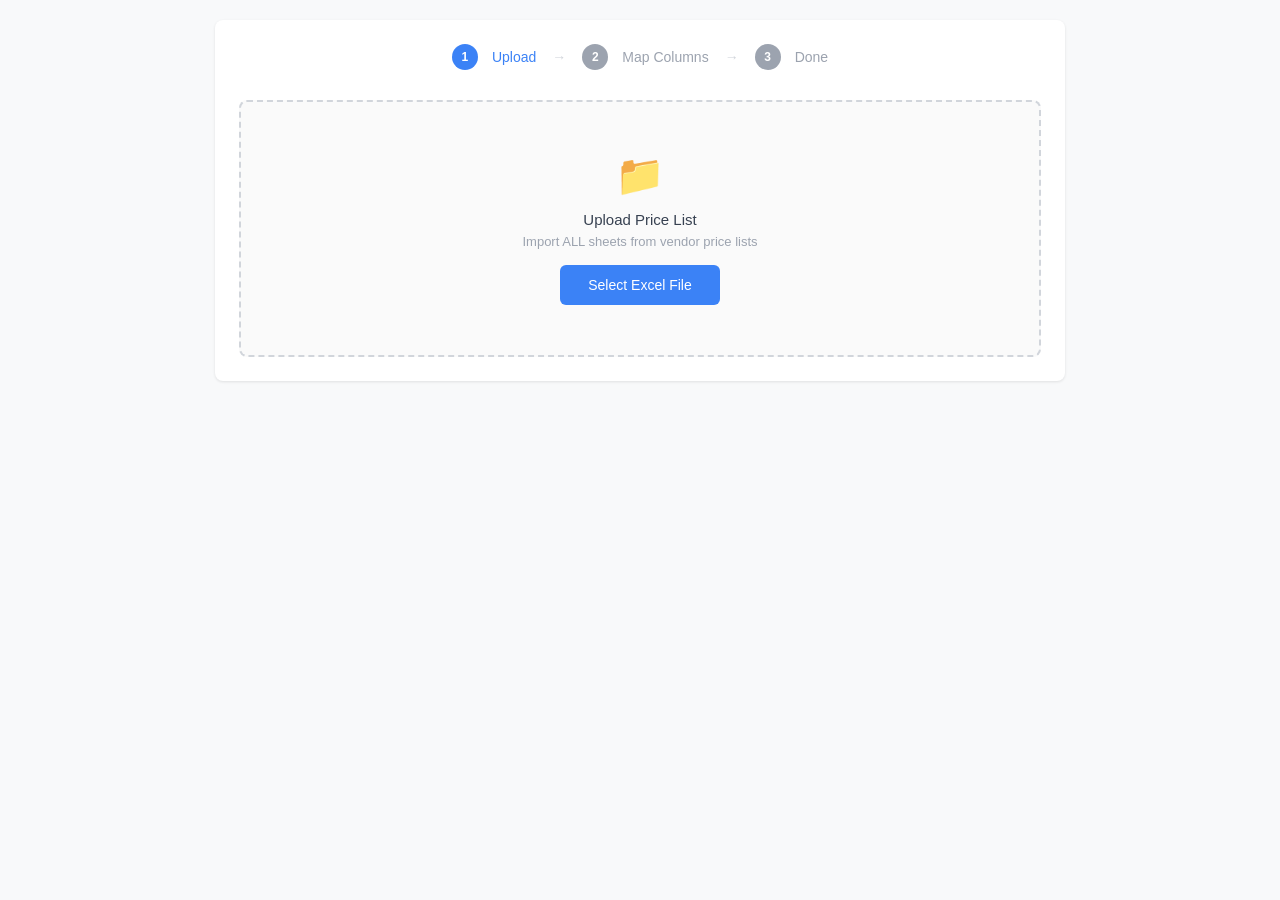
<file: frontend/public/widget/index.html>
<!DOCTYPE html>
<html lang="en">
<head>
    <meta charset="UTF-8">
    <meta name="viewport" content="width=device-width, initial-scale=1.0">
    <title>Price List Uploader</title>
    <script src="https://cdn.sheetjs.com/xlsx-0.20.1/package/dist/xlsx.full.min.js"></script>
    <script src="https://js.zohostatic.com/creator/widgets/version/2.0/widgetsdk-min.js"></script>
    <style>
        *{margin:0;padding:0;box-sizing:border-box}
        body{font-family:-apple-system,BlinkMacSystemFont,'Segoe UI',Roboto,sans-serif;background:#f8f9fa;padding:20px;color:#333}
        .container{max-width:850px;margin:0 auto}
        .card{background:#fff;border-radius:8px;box-shadow:0 1px 3px rgba(0,0,0,.1);padding:24px;margin-bottom:20px}
        .steps{display:flex;justify-content:center;align-items:center;gap:8px;margin-bottom:30px;font-size:14px}
        .step-num{width:26px;height:26px;border-radius:50%;background:#3b82f6;color:#fff;display:inline-flex;align-items:center;justify-content:center;font-weight:600;font-size:12px}
        .step-num.gray{background:#9ca3af}
        .step-text{margin-left:6px;color:#3b82f6}
        .step-text.gray{color:#9ca3af}
        .step-arrow{color:#d1d5db;margin:0 8px}
        .upload-area{border:2px dashed #d1d5db;border-radius:8px;padding:50px;text-align:center;background:#fafafa;cursor:pointer}
        .upload-area:hover{border-color:#3b82f6;background:#f0f7ff}
        .upload-icon{font-size:40px;margin-bottom:12px}
        .upload-text{font-size:15px;color:#374151;margin-bottom:6px}
        .upload-hint{font-size:13px;color:#9ca3af}
        .file-label{display:inline-block;margin-top:16px;padding:12px 28px;background:#3b82f6;color:#fff;border-radius:6px;font-size:14px;font-weight:500;cursor:pointer}
        .file-label:hover{background:#2563eb}
        .file-label input{display:none}
        h2{font-size:16px;color:#111;margin-bottom:20px;display:flex;align-items:center;gap:8px}
        .sheets-box{background:#eef2ff;border-radius:6px;padding:14px;margin-bottom:20px}
        .sheets-box p{font-size:13px;color:#374151;margin-bottom:10px}
        .sheets-box strong{color:#3b82f6}
        .sheet-tags{display:flex;flex-wrap:wrap;gap:6px}
        .sheet-tag{padding:4px 10px;background:#3b82f6;color:#fff;border-radius:4px;font-size:11px}
        .sheet-tag.more{background:#6b7280}
        .vendor-row{margin-bottom:20px}
        .vendor-row label{display:block;font-size:12px;font-weight:600;color:#374151;margin-bottom:6px;text-transform:uppercase}
        .vendor-row input{width:100%;padding:10px 12px;border:1px solid #d1d5db;border-radius:6px;font-size:14px}
        .vendor-row input:focus{outline:none;border-color:#3b82f6}
        .selects-row{display:flex;gap:12px;margin-bottom:20px}
        .select-col{flex:1}
        .select-col label{display:block;font-size:11px;font-weight:600;color:#374151;margin-bottom:6px;text-transform:uppercase}
        .select-col label .req{color:#ef4444}
        .dropdown{position:relative}
        .dropdown-btn{width:100%;padding:10px 12px;border:1px solid #d1d5db;border-radius:6px;background:#fff;text-align:left;cursor:pointer;font-size:13px;color:#6b7280;display:flex;justify-content:space-between;align-items:center}
        .dropdown-btn:hover{border-color:#9ca3af}
        .dropdown-btn .arrow{font-size:10px}
        .dropdown-list{position:absolute;top:100%;left:0;right:0;background:#fff;border:1px solid #d1d5db;border-radius:6px;box-shadow:0 4px 6px rgba(0,0,0,.1);z-index:100;max-height:220px;overflow-y:auto;display:none}
        .dropdown-list.open{display:block}
        .dropdown-item{padding:8px 12px;display:flex;align-items:center;gap:8px;cursor:pointer;font-size:13px;border-bottom:1px solid #f3f4f6}
        .dropdown-item:last-child{border-bottom:none}
        .dropdown-item:hover{background:#f9fafb}
        .dropdown-item input{width:14px;height:14px}
        .dropdown-item.checked{background:#eff6ff}
        .markup-box{background:#dcfce7;border-radius:6px;padding:16px;margin-bottom:20px}
        .markup-example{background:#fff;border:1px dashed #86efac;border-radius:4px;padding:12px;text-align:center;margin-bottom:12px}
        .markup-example .label{font-size:11px;color:#6b7280;margin-bottom:4px}
        .markup-example .calc{font-size:14px}
        .markup-example .cost{color:#6b7280}
        .markup-example .selling{color:#22c55e;font-weight:600}
        .markup-row{display:flex;align-items:center;gap:8px;font-size:13px;color:#166534}
        .markup-row input{width:60px;padding:6px 8px;border:1px solid #86efac;border-radius:4px;text-align:center;font-size:14px}
        .info-text{font-size:12px;color:#6b7280;padding:10px;background:#f9fafb;border-radius:4px;margin-bottom:20px}
        .btn-row{display:flex;gap:12px}
        .btn{flex:1;padding:12px;border-radius:6px;font-size:14px;font-weight:500;cursor:pointer;border:none;text-align:center}
        .btn-back{background:#f3f4f6;color:#374151}
        .btn-back:hover{background:#e5e7eb}
        .btn-import{background:#3b82f6;color:#fff}
        .btn-import:hover{background:#2563eb}
        .btn-success{background:#22c55e;color:#fff}
        .progress-box{margin:20px 0}
        .progress-bar-bg{height:6px;background:#e5e7eb;border-radius:3px}
        .progress-bar{height:100%;background:#3b82f6;border-radius:3px;transition:width .2s}
        .progress-text{text-align:center;margin-top:8px;font-size:13px;color:#6b7280}
        .results{margin-top:20px}
        .result-row{display:flex;gap:12px;margin-bottom:16px}
        .result-card{flex:1;text-align:center;padding:16px;background:#f9fafb;border-radius:6px}
        .result-card .num{font-size:28px;font-weight:700;color:#3b82f6}
        .result-card .txt{font-size:12px;color:#6b7280;margin-top:4px}
        .hidden{display:none!important}
        .status{margin-top:12px;padding:10px;border-radius:6px;text-align:center;font-size:13px}
        .status.loading{background:#e0f2fe;color:#0369a1}
        .status.error{background:#fee2e2;color:#991b1b}
        .status.success{background:#dcfce7;color:#166534}
        .debug{margin-top:10px;padding:10px;background:#fef3c7;border-radius:6px;font-size:11px;color:#92400e;max-height:150px;overflow-y:auto}
    </style>
</head>
<body>
<div class="container">
    <div id="step1" class="card">
        <div class="steps">
            <span class="step-num">1</span><span class="step-text">Upload</span>
            <span class="step-arrow">→</span>
            <span class="step-num gray">2</span><span class="step-text gray">Map Columns</span>
            <span class="step-arrow">→</span>
            <span class="step-num gray">3</span><span class="step-text gray">Done</span>
        </div>
        <div class="upload-area" onclick="document.getElementById('fileInput').click()">
            <div class="upload-icon">📁</div>
            <div class="upload-text">Upload Price List</div>
            <div class="upload-hint">Import ALL sheets from vendor price lists</div>
            <label class="file-label">
                Select Excel File
                <input type="file" id="fileInput" accept=".xlsx,.xls,.csv" onchange="handleFile(this)">
            </label>
        </div>
        <div id="status" class="status hidden"></div>
    </div>

    <div id="step2" class="card hidden">
        <div class="steps">
            <span class="step-num">1</span><span class="step-text">Upload</span>
            <span class="step-arrow">→</span>
            <span class="step-num">2</span><span class="step-text">Map Columns</span>
            <span class="step-arrow">→</span>
            <span class="step-num gray">3</span><span class="step-text gray">Done</span>
        </div>
        <h2>📋 Map Your Columns</h2>
        <div class="sheets-box">
            <p>Found <strong id="sheetCount">0</strong> sheets in this file. Select ALL column names that contain product codes, descriptions, and prices.</p>
            <div class="sheet-tags" id="sheetTags"></div>
        </div>
        <div class="vendor-row">
            <label>Vendor Name *</label>
            <input type="text" id="vendorName" placeholder="Enter vendor name (e.g., HIKVISION SA)">
        </div>
        <div class="selects-row">
            <div class="select-col">
                <label>Product Code Columns <span class="req">*</span></label>
                <div class="dropdown" id="codeDD">
                    <button type="button" class="dropdown-btn" onclick="toggle('codeDD')"><span id="codeLabel">-- Select columns --</span><span class="arrow">▼</span></button>
                    <div class="dropdown-list" id="codeList"></div>
                </div>
            </div>
            <div class="select-col">
                <label>Description Columns</label>
                <div class="dropdown" id="descDD">
                    <button type="button" class="dropdown-btn" onclick="toggle('descDD')"><span id="descLabel">-- Select columns --</span><span class="arrow">▼</span></button>
                    <div class="dropdown-list" id="descList"></div>
                </div>
            </div>
            <div class="select-col">
                <label>Price Columns <span class="req">*</span></label>
                <div class="dropdown" id="priceDD">
                    <button type="button" class="dropdown-btn" onclick="toggle('priceDD')"><span id="priceLabel">-- Select columns --</span><span class="arrow">▼</span></button>
                    <div class="dropdown-list" id="priceList"></div>
                </div>
            </div>
        </div>
        <div class="markup-box">
            <div class="markup-example">
                <div class="label">Example Calculation:</div>
                <div class="calc"><span class="cost">Cost: R <span id="exCost">1000.00</span></span> → <span class="selling">Selling: R <span id="exSell">1450.00</span></span></div>
            </div>
            <div class="markup-row">
                <input type="number" id="markup" value="45" min="0" max="500" onchange="calcEx()">
                <span>% markup. Both cost price and selling price will be stored.</span>
            </div>
        </div>
        <div class="info-text">💡 Select multiple columns for product codes and prices. The system will try each one on every sheet.</div>
        <div class="btn-row">
            <button class="btn btn-back" onclick="reset()">Back</button>
            <button class="btn btn-import" onclick="doImport()">Import All Products ✓</button>
        </div>
    </div>

    <div id="step3" class="card hidden">
        <div class="steps">
            <span class="step-num">1</span><span class="step-text">Upload</span>
            <span class="step-arrow">→</span>
            <span class="step-num">2</span><span class="step-text">Map Columns</span>
            <span class="step-arrow">→</span>
            <span class="step-num">3</span><span class="step-text">Done</span>
        </div>
        <h2 id="title3">Importing...</h2>
        <div class="progress-box">
            <div class="progress-bar-bg"><div class="progress-bar" id="pbar" style="width:0"></div></div>
            <div class="progress-text" id="ptxt">Preparing...</div>
        </div>
        <div id="debugLog" class="debug hidden"></div>
        <div id="results" class="results hidden">
            <div class="result-row">
                <div class="result-card"><div class="num" id="rImported">0</div><div class="txt">Products Imported</div></div>
                <div class="result-card"><div class="num" id="rSkipped">0</div><div class="txt">Rows Skipped</div></div>
                <div class="result-card"><div class="num" id="rVendor">-</div><div class="txt">Vendor</div></div>
            </div>
            <button class="btn btn-success" onclick="reset()" style="width:100%">Upload Another File</button>
        </div>
    </div>
</div>

<script>
// CONFIGURATION - Update these to match your Zoho Creator app
var CONFIG = {
    ownerName: "florbtech",
    appName: "forbtech-pricelist-manager",
    // Form names - will try these in order
    vendorsForm: "Vendors",
    productsForm: "Products", 
    priceListsForm: "Price_Lists",
    // Field names for Products form
    productFields: {
        code: "product_code",
        description: "description", 
        costPrice: "cost_price",
        sellingPrice: "selling_price",
        markup: "markup_percent",
        vendor: "vendor_name",
        category: "category"
    },
    // Field names for Vendors form
    vendorFields: {
        name: "name"
    },
    // Field names for Price Lists form
    priceListFields: {
        fileName: "File_Name",
        vendorName: "Vendor_Name",
        uploadDate: "Upload_Date",
        productCount: "Product_Count"
    }
};

var wb=null,allData=[],fileName='',cols=[],zoho=false;
var selCode=[],selDesc=[],selPrice=[];
var debugMessages=[];

function log(msg){
    debugMessages.push(new Date().toLocaleTimeString()+': '+msg);
    console.log(msg);
    var el=document.getElementById('debugLog');
    if(el){el.innerHTML=debugMessages.join('<br>');el.classList.remove('hidden');}
}

// Initialize Zoho SDK
if(typeof ZOHO!=='undefined'&&ZOHO.CREATOR){
    ZOHO.CREATOR.init()
        .then(function(){
            zoho=true;
            log('✓ Zoho SDK initialized');
        })
        .catch(function(e){
            log('✗ Zoho SDK error: '+JSON.stringify(e));
        });
}else{
    log('Running outside Zoho Creator');
}

function handleFile(inp){
    if(!inp.files||!inp.files[0])return;
    var f=inp.files[0];
    fileName=f.name;
    showSt('Reading '+fileName+'...','loading');
    var r=new FileReader();
    r.onload=function(e){
        try{
            wb=XLSX.read(new Uint8Array(e.target.result),{type:'array'});
            if(!wb.SheetNames.length){showSt('No sheets','error');return;}
            cols=[];allData=[];var seen={};
            wb.SheetNames.forEach(function(sn){
                var sh=wb.Sheets[sn],js=XLSX.utils.sheet_to_json(sh,{header:1,defval:''});
                var hi=0;
                for(var i=0;i<Math.min(15,js.length);i++){var c=0;for(var j=0;j<(js[i]||[]).length;j++)if(js[i][j]!=='')c++;if(c>=3){hi=i;break;}}
                var hdr=js[hi]||[];
                hdr.forEach(function(h){if(h&&!seen[h]){seen[h]=1;cols.push(h);}});
                for(var k=hi+1;k<js.length;k++){var rw=js[k],has=false;for(var l=0;l<rw.length;l++)if(rw[l]!==''){has=true;break;}if(has)allData.push({h:hdr,d:rw});}
            });
            document.getElementById('step1').classList.add('hidden');
            document.getElementById('step2').classList.remove('hidden');
            document.getElementById('sheetCount').textContent=wb.SheetNames.length;
            var tg='',mx=8;
            wb.SheetNames.slice(0,mx).forEach(function(n){tg+='<span class="sheet-tag">'+n+'</span>';});
            if(wb.SheetNames.length>mx)tg+='<span class="sheet-tag more">+'+(wb.SheetNames.length-mx)+' more</span>';
            document.getElementById('sheetTags').innerHTML=tg;
            fillDD();autoSel();
            log('Loaded '+allData.length+' rows from '+wb.SheetNames.length+' sheets');
        }catch(err){showSt('Error: '+err.message,'error');log('Error: '+err.message);}
    };
    r.readAsArrayBuffer(f);
}

function showSt(m,t){var s=document.getElementById('status');s.className='status '+t;s.textContent=m;s.classList.remove('hidden');}

function fillDD(){
    ['codeList','descList','priceList'].forEach(function(id){
        var el=document.getElementById(id);el.innerHTML='';
        cols.forEach(function(c,i){
            var d=document.createElement('div');d.className='dropdown-item';d.innerHTML='<input type="checkbox" data-i="'+i+'" onchange="chk(this,\''+id+'\')"><span>'+c+'</span>';
            el.appendChild(d);
        });
    });
}

function toggle(id){
    var list=document.getElementById(id).querySelector('.dropdown-list');
    document.querySelectorAll('.dropdown-list').forEach(function(l){if(l!==list)l.classList.remove('open');});
    list.classList.toggle('open');
}
document.addEventListener('click',function(e){if(!e.target.closest('.dropdown'))document.querySelectorAll('.dropdown-list').forEach(function(l){l.classList.remove('open');});});

function chk(cb,listId){
    var i=parseInt(cb.dataset.i),arr,lbl;
    if(listId==='codeList'){arr=selCode;lbl='codeLabel';}
    else if(listId==='descList'){arr=selDesc;lbl='descLabel';}
    else{arr=selPrice;lbl='priceLabel';}
    var p=arr.indexOf(i);
    if(cb.checked&&p===-1)arr.push(i);
    else if(!cb.checked&&p!==-1)arr.splice(p,1);
    cb.parentElement.classList.toggle('checked',cb.checked);
    document.getElementById(lbl).textContent=arr.length?arr.length+' selected':'-- Select columns --';
}

function autoSel(){
    selCode=[];selDesc=[];selPrice=[];
    var cp=['code','item','sku','part','model'],dp=['desc','name','spec','title'],pp=['price','cost','rate','reseller','standard','amount'];
    cols.forEach(function(c,i){
        var l=c.toLowerCase();
        cp.forEach(function(p){if(l.indexOf(p)!==-1&&selCode.indexOf(i)===-1){selCode.push(i);mark('codeList',i);}});
        dp.forEach(function(p){if(l.indexOf(p)!==-1&&selDesc.indexOf(i)===-1){selDesc.push(i);mark('descList',i);}});
        pp.forEach(function(p){if(l.indexOf(p)!==-1&&selPrice.indexOf(i)===-1){selPrice.push(i);mark('priceList',i);}});
    });
    document.getElementById('codeLabel').textContent=selCode.length?selCode.length+' selected':'-- Select columns --';
    document.getElementById('descLabel').textContent=selDesc.length?selDesc.length+' selected':'-- Select columns --';
    document.getElementById('priceLabel').textContent=selPrice.length?selPrice.length+' selected':'-- Select columns --';
}
function mark(listId,i){var cb=document.querySelector('#'+listId+' input[data-i="'+i+'"]');if(cb){cb.checked=true;cb.parentElement.classList.add('checked');}}

function calcEx(){var m=parseFloat(document.getElementById('markup').value)||45;document.getElementById('exCost').textContent='1000.00';document.getElementById('exSell').textContent=(1000*(1+m/100)).toFixed(2);}

function reset(){
    wb=null;allData=[];fileName='';cols=[];selCode=[];selDesc=[];selPrice=[];debugMessages=[];
    document.getElementById('fileInput').value='';
    document.getElementById('vendorName').value='';
    document.getElementById('step1').classList.remove('hidden');
    document.getElementById('step2').classList.add('hidden');
    document.getElementById('step3').classList.add('hidden');
    document.getElementById('status').classList.add('hidden');
    document.getElementById('results').classList.add('hidden');
    document.getElementById('debugLog').classList.add('hidden');
}

function gv(row,names){for(var i=0;i<names.length;i++){var x=row.h.indexOf(names[i]);if(x!==-1&&row.d[x]!==undefined&&row.d[x]!=='')return row.d[x];}return '';}
function gn(row,names){for(var i=0;i<names.length;i++){var x=row.h.indexOf(names[i]);if(x!==-1){var v=row.d[x];if(v!==undefined&&v!==''){var n=parseFloat(String(v).replace(/[^0-9.-]/g,''));if(!isNaN(n)&&n>0)return n;}}}return 0;}

// Check if vendor exists, if not create it
async function ensureVendor(vendorName){
    if(!zoho)return true;
    
    try{
        // Search for existing vendor
        log('Checking if vendor exists: '+vendorName);
        var searchConfig = {
            appName: CONFIG.appName,
            reportName: CONFIG.vendorsForm+"_Report",
            criteria: CONFIG.vendorFields.name+" == \""+vendorName+"\""
        };
        
        var result = await ZOHO.CREATOR.API.getRecords(searchConfig);
        log('Vendor search result: '+JSON.stringify(result));
        
        if(result && result.data && result.data.length > 0){
            log('Vendor already exists');
            return true;
        }
        
        // Create new vendor
        log('Creating new vendor: '+vendorName);
        var vendorData = {};
        vendorData[CONFIG.vendorFields.name] = vendorName;
        
        var createResult = await ZOHO.CREATOR.API.addRecord({
            appName: CONFIG.appName,
            formName: CONFIG.vendorsForm,
            data: {data: vendorData}
        });
        log('Vendor created: '+JSON.stringify(createResult));
        return true;
    }catch(e){
        log('Vendor error: '+JSON.stringify(e));
        return false;
    }
}

// Create price list record
async function createPriceList(vendorName, productCount){
    if(!zoho)return true;
    
    try{
        log('Creating price list record...');
        var data = {};
        data[CONFIG.priceListFields.fileName] = fileName;
        data[CONFIG.priceListFields.vendorName] = vendorName;
        data[CONFIG.priceListFields.uploadDate] = new Date().toISOString().split('T')[0];
        data[CONFIG.priceListFields.productCount] = productCount;
        
        var result = await ZOHO.CREATOR.API.addRecord({
            appName: CONFIG.appName,
            formName: CONFIG.priceListsForm,
            data: {data: data}
        });
        log('Price list created: '+JSON.stringify(result));
        return true;
    }catch(e){
        log('Price list error: '+JSON.stringify(e));
        return false;
    }
}

// Create product record
async function createProduct(code, desc, costPrice, sellingPrice, markup, vendorName){
    if(!zoho){return true;}
    
    try{
        var data = {};
        data[CONFIG.productFields.code] = String(code);
        data[CONFIG.productFields.description] = String(desc || '');
        data[CONFIG.productFields.costPrice] = costPrice;
        data[CONFIG.productFields.sellingPrice] = sellingPrice;
        data[CONFIG.productFields.markup] = markup;
        data[CONFIG.productFields.vendor] = vendorName;
        
        var result = await ZOHO.CREATOR.API.addRecord({
            appName: CONFIG.appName,
            formName: CONFIG.productsForm,
            data: {data: data}
        });
        return true;
    }catch(e){
        log('Product error: '+JSON.stringify(e));
        return false;
    }
}

async function doImport(){
    var vn=document.getElementById('vendorName').value.trim();
    var mk=parseFloat(document.getElementById('markup').value)||45;
    if(!vn){alert('Enter vendor name');return;}
    if(!selCode.length){alert('Select Product Code columns');return;}
    if(!selPrice.length){alert('Select Price columns');return;}
    
    var cn=selCode.map(function(i){return cols[i];}),dn=selDesc.map(function(i){return cols[i];}),pn=selPrice.map(function(i){return cols[i];});
    
    document.getElementById('step2').classList.add('hidden');
    document.getElementById('step3').classList.remove('hidden');
    debugMessages=[];
    
    var bar=document.getElementById('pbar'),txt=document.getElementById('ptxt');
    var tot=allData.length,imp=0,skip=0;
    
    // Step 1: Ensure vendor exists
    txt.textContent='Checking/creating vendor...';
    bar.style.width='5%';
    await ensureVendor(vn);
    
    // Step 2: Create price list
    txt.textContent='Creating price list record...';
    bar.style.width='10%';
    await createPriceList(vn, tot);
    
    // Step 3: Import products
    txt.textContent='Importing products: 0/'+tot;
    
    for(var i=0;i<tot;i++){
        var r=allData[i],code=gv(r,cn),price=gn(r,pn),desc=dn.length?gv(r,dn):'';
        if(!code||price===0){skip++;continue;}
        
        var sell=Math.round(price*(1+mk/100)*100)/100;
        
        var success = await createProduct(code, desc, price, sell, mk, vn);
        if(success){imp++;}else{skip++;}
        
        if(i%10===0||i===tot-1){
            bar.style.width=(10+90*(i+1)/tot)+'%';
            txt.textContent='Importing: '+(i+1)+'/'+tot+' ('+imp+' added)';
        }
    }
    
    log('Import complete: '+imp+' imported, '+skip+' skipped');
    document.getElementById('title3').textContent='✓ Import Complete!';
    document.getElementById('rImported').textContent=imp;
    document.getElementById('rSkipped').textContent=skip;
    document.getElementById('rVendor').textContent=vn;
    document.getElementById('results').classList.remove('hidden');
    bar.style.width='100%';
    txt.textContent='Done!';
}
</script>
</body>
</html>
</file>
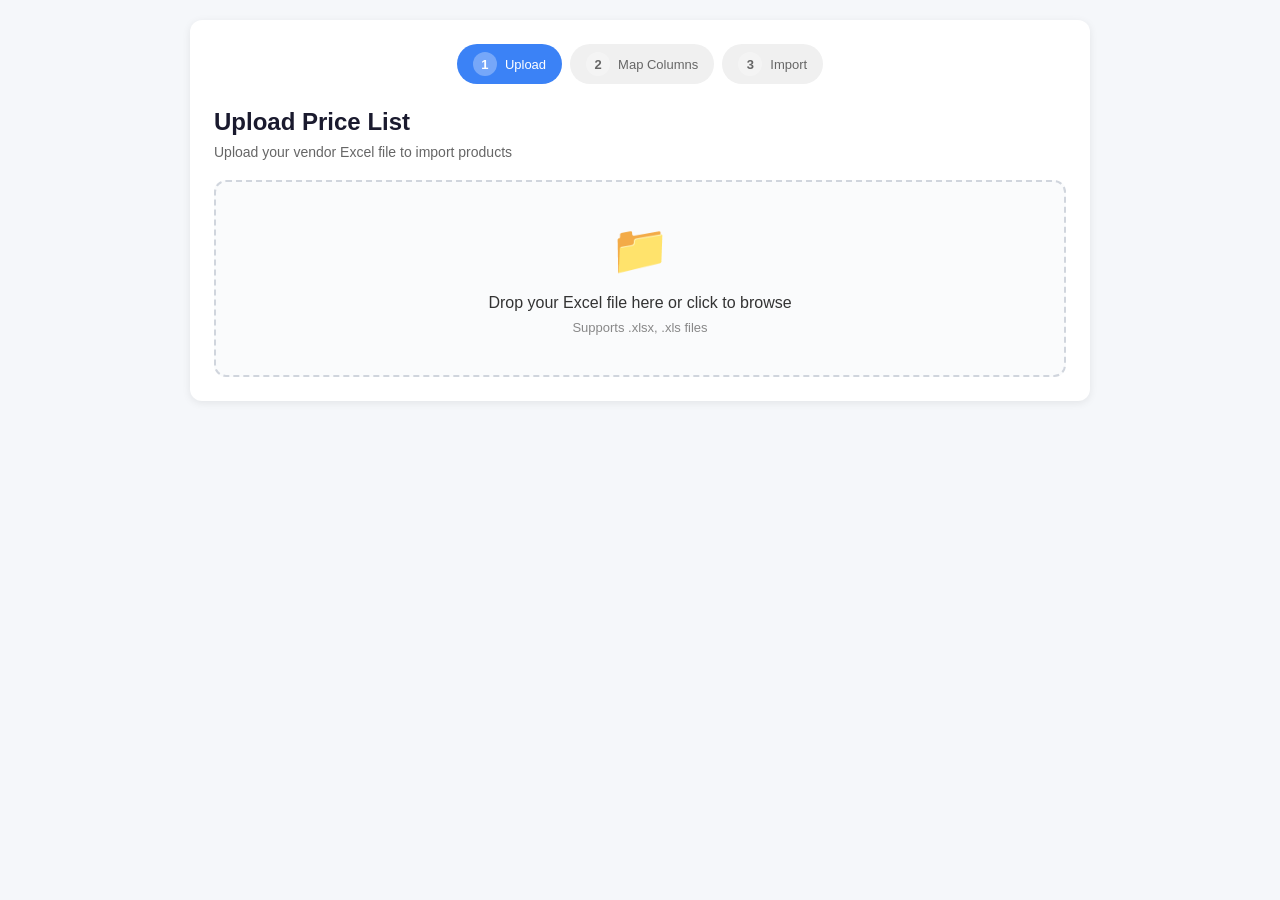
<file: zoho_widget/widget.html>
<!DOCTYPE html>
<html lang="en">
<head>
    <meta charset="UTF-8">
    <meta name="viewport" content="width=device-width, initial-scale=1.0">
    <title>Price List Uploader</title>
    
    <!-- SheetJS for Excel parsing -->
    <script src="https://cdn.sheetjs.com/xlsx-0.20.1/package/dist/xlsx.full.min.js"></script>
    
    <!-- Zoho Creator Widget SDK -->
    <script src="https://js.zohostatic.com/creator/widgets/version/2.0/widgetsdk-min.js"></script>
    
    <style>
        * {
            margin: 0;
            padding: 0;
            box-sizing: border-box;
        }
        
        body {
            font-family: -apple-system, BlinkMacSystemFont, 'Segoe UI', Roboto, Oxygen, Ubuntu, sans-serif;
            background: #f5f7fa;
            padding: 20px;
            color: #333;
        }
        
        .container {
            max-width: 900px;
            margin: 0 auto;
        }
        
        .card {
            background: white;
            border-radius: 12px;
            box-shadow: 0 2px 8px rgba(0,0,0,0.08);
            padding: 24px;
            margin-bottom: 20px;
        }
        
        h1 {
            font-size: 24px;
            color: #1a1a2e;
            margin-bottom: 8px;
        }
        
        .subtitle {
            color: #666;
            font-size: 14px;
            margin-bottom: 20px;
        }
        
        /* Upload Area */
        .upload-area {
            border: 2px dashed #d0d5dd;
            border-radius: 12px;
            padding: 40px;
            text-align: center;
            cursor: pointer;
            transition: all 0.3s ease;
            background: #fafbfc;
        }
        
        .upload-area:hover {
            border-color: #3b82f6;
            background: #f0f7ff;
        }
        
        .upload-area.dragover {
            border-color: #3b82f6;
            background: #e8f2ff;
        }
        
        .upload-icon {
            font-size: 48px;
            margin-bottom: 16px;
        }
        
        .upload-text {
            font-size: 16px;
            color: #333;
            margin-bottom: 8px;
        }
        
        .upload-hint {
            font-size: 13px;
            color: #888;
        }
        
        #fileInput {
            display: none;
        }
        
        /* Steps Indicator */
        .steps {
            display: flex;
            justify-content: center;
            margin-bottom: 24px;
            gap: 8px;
        }
        
        .step {
            display: flex;
            align-items: center;
            gap: 8px;
            padding: 8px 16px;
            background: #f0f0f0;
            border-radius: 20px;
            font-size: 13px;
            color: #666;
        }
        
        .step.active {
            background: #3b82f6;
            color: white;
        }
        
        .step.completed {
            background: #10b981;
            color: white;
        }
        
        .step-number {
            width: 24px;
            height: 24px;
            border-radius: 50%;
            background: rgba(255,255,255,0.3);
            display: flex;
            align-items: center;
            justify-content: center;
            font-weight: 600;
        }
        
        /* Sheet Tabs */
        .sheet-tabs {
            display: flex;
            flex-wrap: wrap;
            gap: 8px;
            margin-bottom: 20px;
        }
        
        .sheet-tab {
            padding: 8px 16px;
            background: #e8e8e8;
            border: none;
            border-radius: 8px;
            cursor: pointer;
            font-size: 13px;
            transition: all 0.2s;
        }
        
        .sheet-tab:hover {
            background: #d0d0d0;
        }
        
        .sheet-tab.active {
            background: #3b82f6;
            color: white;
        }
        
        .sheet-tab .row-count {
            font-size: 11px;
            opacity: 0.8;
            margin-left: 4px;
        }
        
        /* Column Mapping */
        .mapping-section {
            margin-bottom: 24px;
        }
        
        .mapping-title {
            font-size: 16px;
            font-weight: 600;
            margin-bottom: 16px;
            color: #1a1a2e;
        }
        
        .mapping-grid {
            display: grid;
            grid-template-columns: repeat(auto-fit, minmax(200px, 1fr));
            gap: 16px;
        }
        
        .mapping-item {
            display: flex;
            flex-direction: column;
            gap: 6px;
        }
        
        .mapping-item label {
            font-size: 13px;
            font-weight: 500;
            color: #444;
        }
        
        .mapping-item label .required {
            color: #ef4444;
        }
        
        .mapping-item select {
            padding: 10px 12px;
            border: 1px solid #d0d5dd;
            border-radius: 8px;
            font-size: 14px;
            background: white;
            cursor: pointer;
        }
        
        .mapping-item select:focus {
            outline: none;
            border-color: #3b82f6;
            box-shadow: 0 0 0 3px rgba(59, 130, 246, 0.1);
        }
        
        /* Vendor Selection */
        .vendor-section {
            margin-bottom: 24px;
            padding: 16px;
            background: #f8fafc;
            border-radius: 8px;
        }
        
        .vendor-section label {
            display: block;
            font-size: 14px;
            font-weight: 500;
            margin-bottom: 8px;
        }
        
        .vendor-section input,
        .vendor-section select {
            width: 100%;
            padding: 10px 12px;
            border: 1px solid #d0d5dd;
            border-radius: 8px;
            font-size: 14px;
        }
        
        /* Markup Section */
        .markup-section {
            display: flex;
            align-items: center;
            gap: 12px;
            padding: 16px;
            background: #fef3c7;
            border-radius: 8px;
            margin-bottom: 24px;
        }
        
        .markup-section label {
            font-size: 14px;
            font-weight: 500;
        }
        
        .markup-section input {
            width: 80px;
            padding: 8px 12px;
            border: 1px solid #d0d5dd;
            border-radius: 8px;
            font-size: 14px;
            text-align: center;
        }
        
        .markup-info {
            font-size: 13px;
            color: #666;
        }
        
        /* Preview Table */
        .preview-section {
            margin-bottom: 24px;
        }
        
        .preview-title {
            font-size: 14px;
            font-weight: 600;
            margin-bottom: 12px;
            color: #666;
        }
        
        .preview-table-wrapper {
            max-height: 300px;
            overflow: auto;
            border: 1px solid #e5e7eb;
            border-radius: 8px;
        }
        
        .preview-table {
            width: 100%;
            border-collapse: collapse;
            font-size: 13px;
        }
        
        .preview-table th {
            background: #f8fafc;
            padding: 10px 12px;
            text-align: left;
            font-weight: 600;
            border-bottom: 1px solid #e5e7eb;
            position: sticky;
            top: 0;
        }
        
        .preview-table td {
            padding: 10px 12px;
            border-bottom: 1px solid #f0f0f0;
        }
        
        .preview-table tr:hover {
            background: #f8fafc;
        }
        
        /* Buttons */
        .button-group {
            display: flex;
            gap: 12px;
            justify-content: flex-end;
        }
        
        .btn {
            padding: 12px 24px;
            border-radius: 8px;
            font-size: 14px;
            font-weight: 500;
            cursor: pointer;
            transition: all 0.2s;
            border: none;
        }
        
        .btn-secondary {
            background: #e5e7eb;
            color: #333;
        }
        
        .btn-secondary:hover {
            background: #d1d5db;
        }
        
        .btn-primary {
            background: #3b82f6;
            color: white;
        }
        
        .btn-primary:hover {
            background: #2563eb;
        }
        
        .btn-success {
            background: #10b981;
            color: white;
        }
        
        .btn-success:hover {
            background: #059669;
        }
        
        .btn:disabled {
            opacity: 0.5;
            cursor: not-allowed;
        }
        
        /* Progress */
        .progress-section {
            margin-bottom: 24px;
        }
        
        .progress-bar-wrapper {
            height: 8px;
            background: #e5e7eb;
            border-radius: 4px;
            overflow: hidden;
            margin-bottom: 8px;
        }
        
        .progress-bar {
            height: 100%;
            background: #3b82f6;
            border-radius: 4px;
            transition: width 0.3s ease;
        }
        
        .progress-text {
            font-size: 13px;
            color: #666;
            text-align: center;
        }
        
        /* Messages */
        .message {
            padding: 12px 16px;
            border-radius: 8px;
            margin-bottom: 16px;
            font-size: 14px;
        }
        
        .message.success {
            background: #d1fae5;
            color: #065f46;
        }
        
        .message.error {
            background: #fee2e2;
            color: #991b1b;
        }
        
        .message.info {
            background: #dbeafe;
            color: #1e40af;
        }
        
        /* Hidden */
        .hidden {
            display: none !important;
        }
        
        /* Summary */
        .summary-stats {
            display: grid;
            grid-template-columns: repeat(3, 1fr);
            gap: 16px;
            margin-bottom: 24px;
        }
        
        .stat-card {
            text-align: center;
            padding: 16px;
            background: #f8fafc;
            border-radius: 8px;
        }
        
        .stat-value {
            font-size: 28px;
            font-weight: 700;
            color: #3b82f6;
        }
        
        .stat-label {
            font-size: 13px;
            color: #666;
            margin-top: 4px;
        }
    </style>
</head>
<body>
    <div class="container">
        <!-- Step 1: Upload -->
        <div id="step1" class="card">
            <div class="steps">
                <div class="step active">
                    <span class="step-number">1</span>
                    <span>Upload</span>
                </div>
                <div class="step">
                    <span class="step-number">2</span>
                    <span>Map Columns</span>
                </div>
                <div class="step">
                    <span class="step-number">3</span>
                    <span>Import</span>
                </div>
            </div>
            
            <h1>Upload Price List</h1>
            <p class="subtitle">Upload your vendor Excel file to import products</p>
            
            <div class="upload-area" id="uploadArea">
                <div class="upload-icon">📁</div>
                <div class="upload-text">Drop your Excel file here or click to browse</div>
                <div class="upload-hint">Supports .xlsx, .xls files</div>
                <input type="file" id="fileInput" accept=".xlsx,.xls">
            </div>
        </div>
        
        <!-- Step 2: Map Columns -->
        <div id="step2" class="card hidden">
            <div class="steps">
                <div class="step completed">
                    <span class="step-number">✓</span>
                    <span>Upload</span>
                </div>
                <div class="step active">
                    <span class="step-number">2</span>
                    <span>Map Columns</span>
                </div>
                <div class="step">
                    <span class="step-number">3</span>
                    <span>Import</span>
                </div>
            </div>
            
            <h1>Map Your Columns</h1>
            <p class="subtitle">Select which columns contain your product data</p>
            
            <div id="fileInfo" class="message info"></div>
            
            <!-- Sheet Selection -->
            <div class="mapping-section">
                <div class="mapping-title">Select Sheets to Import</div>
                <div class="sheet-tabs" id="sheetTabs"></div>
            </div>
            
            <!-- Vendor Selection -->
            <div class="vendor-section">
                <label for="vendorName">Vendor Name <span class="required">*</span></label>
                <input type="text" id="vendorName" placeholder="Enter vendor name (e.g., HIKVISION SA)">
            </div>
            
            <!-- Markup -->
            <div class="markup-section">
                <label for="markupPercent">Markup Percentage:</label>
                <input type="number" id="markupPercent" value="45" min="0" max="500">
                <span class="markup-info">% (Cost Price × 1.45 = Selling Price)</span>
            </div>
            
            <!-- Column Mapping -->
            <div class="mapping-section">
                <div class="mapping-title">Map Columns</div>
                <div class="mapping-grid">
                    <div class="mapping-item">
                        <label>Product Code Column <span class="required">*</span></label>
                        <select id="productCodeCol">
                            <option value="">-- Select --</option>
                        </select>
                    </div>
                    <div class="mapping-item">
                        <label>Description Column</label>
                        <select id="descriptionCol">
                            <option value="">-- Select --</option>
                        </select>
                    </div>
                    <div class="mapping-item">
                        <label>Price Column <span class="required">*</span></label>
                        <select id="priceCol">
                            <option value="">-- Select --</option>
                        </select>
                    </div>
                    <div class="mapping-item">
                        <label>Category Column</label>
                        <select id="categoryCol">
                            <option value="">-- Select --</option>
                        </select>
                    </div>
                </div>
            </div>
            
            <!-- Preview -->
            <div class="preview-section">
                <div class="preview-title">Data Preview (First 10 rows)</div>
                <div class="preview-table-wrapper">
                    <table class="preview-table" id="previewTable">
                        <thead id="previewHead"></thead>
                        <tbody id="previewBody"></tbody>
                    </table>
                </div>
            </div>
            
            <div class="button-group">
                <button class="btn btn-secondary" onclick="resetUpload()">Back</button>
                <button class="btn btn-primary" onclick="startImport()" id="importBtn">Import Products</button>
            </div>
        </div>
        
        <!-- Step 3: Import Progress -->
        <div id="step3" class="card hidden">
            <div class="steps">
                <div class="step completed">
                    <span class="step-number">✓</span>
                    <span>Upload</span>
                </div>
                <div class="step completed">
                    <span class="step-number">✓</span>
                    <span>Map Columns</span>
                </div>
                <div class="step active">
                    <span class="step-number">3</span>
                    <span>Import</span>
                </div>
            </div>
            
            <h1 id="importTitle">Importing Products...</h1>
            <p class="subtitle" id="importSubtitle">Please wait while we process your data</p>
            
            <div class="progress-section">
                <div class="progress-bar-wrapper">
                    <div class="progress-bar" id="progressBar" style="width: 0%"></div>
                </div>
                <div class="progress-text" id="progressText">Preparing...</div>
            </div>
            
            <div id="importResults" class="hidden">
                <div class="summary-stats">
                    <div class="stat-card">
                        <div class="stat-value" id="totalProducts">0</div>
                        <div class="stat-label">Products Imported</div>
                    </div>
                    <div class="stat-card">
                        <div class="stat-value" id="priceListName">-</div>
                        <div class="stat-label">Price List Created</div>
                    </div>
                    <div class="stat-card">
                        <div class="stat-value" id="vendorDisplay">-</div>
                        <div class="stat-label">Vendor</div>
                    </div>
                </div>
                
                <div class="button-group">
                    <button class="btn btn-success" onclick="resetUpload()">Upload Another File</button>
                </div>
            </div>
        </div>
    </div>
    
    <script>
        // Global variables
        let workbook = null;
        let currentSheetData = [];
        let selectedSheets = [];
        let fileName = '';
        let allColumns = [];
        
        // Initialize Zoho SDK
        ZOHO.CREATOR.init()
            .then(function() {
                console.log("Zoho Creator Widget SDK initialized");
            })
            .catch(function(error) {
                console.error("SDK initialization failed:", error);
            });
        
        // Upload area handlers
        const uploadArea = document.getElementById('uploadArea');
        const fileInput = document.getElementById('fileInput');
        
        uploadArea.addEventListener('click', () => fileInput.click());
        
        uploadArea.addEventListener('dragover', (e) => {
            e.preventDefault();
            uploadArea.classList.add('dragover');
        });
        
        uploadArea.addEventListener('dragleave', () => {
            uploadArea.classList.remove('dragover');
        });
        
        uploadArea.addEventListener('drop', (e) => {
            e.preventDefault();
            uploadArea.classList.remove('dragover');
            const file = e.dataTransfer.files[0];
            if (file) processFile(file);
        });
        
        fileInput.addEventListener('change', (e) => {
            const file = e.target.files[0];
            if (file) processFile(file);
        });
        
        // Process uploaded file
        function processFile(file) {
            fileName = file.name;
            const reader = new FileReader();
            
            reader.onload = function(e) {
                try {
                    const data = new Uint8Array(e.target.result);
                    workbook = XLSX.read(data, { type: 'array' });
                    
                    // Show step 2
                    document.getElementById('step1').classList.add('hidden');
                    document.getElementById('step2').classList.remove('hidden');
                    
                    // Display file info
                    document.getElementById('fileInfo').textContent = 
                        `File: ${fileName} | Sheets found: ${workbook.SheetNames.length}`;
                    
                    // Create sheet tabs
                    createSheetTabs();
                    
                    // Select first sheet by default
                    if (workbook.SheetNames.length > 0) {
                        selectSheet(workbook.SheetNames[0]);
                    }
                } catch (error) {
                    alert('Error reading file: ' + error.message);
                }
            };
            
            reader.readAsArrayBuffer(file);
        }
        
        // Create sheet tabs
        function createSheetTabs() {
            const tabsContainer = document.getElementById('sheetTabs');
            tabsContainer.innerHTML = '';
            selectedSheets = [];
            
            workbook.SheetNames.forEach((name, index) => {
                const sheet = workbook.Sheets[name];
                const range = XLSX.utils.decode_range(sheet['!ref'] || 'A1');
                const rowCount = range.e.r - range.s.r;
                
                const tab = document.createElement('button');
                tab.className = 'sheet-tab';
                tab.innerHTML = `${name} <span class="row-count">(${rowCount} rows)</span>`;
                tab.onclick = () => selectSheet(name);
                tab.dataset.sheet = name;
                tabsContainer.appendChild(tab);
            });
        }
        
        // Select sheet
        function selectSheet(sheetName) {
            // Update tab styles
            document.querySelectorAll('.sheet-tab').forEach(tab => {
                tab.classList.toggle('active', tab.dataset.sheet === sheetName);
            });
            
            // Track selected sheet
            if (!selectedSheets.includes(sheetName)) {
                selectedSheets = [sheetName]; // For simplicity, one sheet at a time
            }
            
            // Parse sheet data
            const sheet = workbook.Sheets[sheetName];
            const jsonData = XLSX.utils.sheet_to_json(sheet, { header: 1, defval: '' });
            
            // Find header row (first row with multiple non-empty cells)
            let headerRowIndex = 0;
            for (let i = 0; i < Math.min(10, jsonData.length); i++) {
                const nonEmptyCells = jsonData[i].filter(cell => cell !== '').length;
                if (nonEmptyCells >= 3) {
                    headerRowIndex = i;
                    break;
                }
            }
            
            // Extract columns
            allColumns = jsonData[headerRowIndex] || [];
            currentSheetData = jsonData.slice(headerRowIndex + 1).filter(row => 
                row.some(cell => cell !== '')
            );
            
            // Populate column dropdowns
            populateColumnDropdowns();
            
            // Show preview
            showPreview();
            
            // Auto-detect columns
            autoDetectColumns();
        }
        
        // Populate dropdowns
        function populateColumnDropdowns() {
            const dropdowns = ['productCodeCol', 'descriptionCol', 'priceCol', 'categoryCol'];
            
            dropdowns.forEach(id => {
                const select = document.getElementById(id);
                select.innerHTML = '<option value="">-- Select --</option>';
                
                allColumns.forEach((col, index) => {
                    if (col) {
                        const option = document.createElement('option');
                        option.value = index;
                        option.textContent = col.toString().substring(0, 40);
                        select.appendChild(option);
                    }
                });
            });
        }
        
        // Auto-detect columns based on common names
        function autoDetectColumns() {
            const codePatterns = ['code', 'item', 'sku', 'part', 'model', 'product code', 'item code'];
            const descPatterns = ['desc', 'name', 'product', 'title', 'specification'];
            const pricePatterns = ['price', 'cost', 'amount', 'value', 'rate', 'standard'];
            const categoryPatterns = ['category', 'type', 'group', 'class'];
            
            allColumns.forEach((col, index) => {
                if (!col) return;
                const colLower = col.toString().toLowerCase();
                
                if (codePatterns.some(p => colLower.includes(p)) && !document.getElementById('productCodeCol').value) {
                    document.getElementById('productCodeCol').value = index;
                }
                if (descPatterns.some(p => colLower.includes(p)) && !document.getElementById('descriptionCol').value) {
                    document.getElementById('descriptionCol').value = index;
                }
                if (pricePatterns.some(p => colLower.includes(p)) && !document.getElementById('priceCol').value) {
                    document.getElementById('priceCol').value = index;
                }
                if (categoryPatterns.some(p => colLower.includes(p)) && !document.getElementById('categoryCol').value) {
                    document.getElementById('categoryCol').value = index;
                }
            });
        }
        
        // Show preview
        function showPreview() {
            const thead = document.getElementById('previewHead');
            const tbody = document.getElementById('previewBody');
            
            // Header
            thead.innerHTML = '<tr>' + allColumns.map(col => 
                `<th>${col || '(empty)'}</th>`
            ).join('') + '</tr>';
            
            // Body (first 10 rows)
            tbody.innerHTML = currentSheetData.slice(0, 10).map(row => 
                '<tr>' + allColumns.map((_, i) => 
                    `<td>${row[i] || ''}</td>`
                ).join('') + '</tr>'
            ).join('');
        }
        
        // Reset upload
        function resetUpload() {
            workbook = null;
            currentSheetData = [];
            selectedSheets = [];
            fileName = '';
            fileInput.value = '';
            
            document.getElementById('step1').classList.remove('hidden');
            document.getElementById('step2').classList.add('hidden');
            document.getElementById('step3').classList.add('hidden');
            document.getElementById('importResults').classList.add('hidden');
        }
        
        // Start import
        async function startImport() {
            const vendorName = document.getElementById('vendorName').value.trim();
            const productCodeColIdx = document.getElementById('productCodeCol').value;
            const priceColIdx = document.getElementById('priceCol').value;
            const descColIdx = document.getElementById('descriptionCol').value;
            const categoryColIdx = document.getElementById('categoryCol').value;
            const markupPercent = parseFloat(document.getElementById('markupPercent').value) || 45;
            
            // Validation
            if (!vendorName) {
                alert('Please enter a vendor name');
                return;
            }
            if (!productCodeColIdx) {
                alert('Please select a Product Code column');
                return;
            }
            if (!priceColIdx) {
                alert('Please select a Price column');
                return;
            }
            
            // Show step 3
            document.getElementById('step2').classList.add('hidden');
            document.getElementById('step3').classList.remove('hidden');
            
            const progressBar = document.getElementById('progressBar');
            const progressText = document.getElementById('progressText');
            
            try {
                // Create Price List record first
                progressText.textContent = 'Creating price list record...';
                progressBar.style.width = '10%';
                
                const priceListData = {
                    data: {
                        File_Name: fileName,
                        Vendor_Name: vendorName,
                        Upload_Date: new Date().toISOString().split('T')[0],
                        Product_Count: currentSheetData.length
                    }
                };
                
                // Add to Price_Lists form
                await ZOHO.CREATOR.API.addRecord({
                    appName: "forbtech-pricelist-manager",
                    formName: "Price_Lists",
                    data: priceListData
                });
                
                // Process products
                const totalProducts = currentSheetData.length;
                let imported = 0;
                let errors = 0;
                
                progressText.textContent = `Importing products: 0/${totalProducts}`;
                progressBar.style.width = '20%';
                
                // Batch products for efficiency
                const batchSize = 10;
                for (let i = 0; i < currentSheetData.length; i += batchSize) {
                    const batch = currentSheetData.slice(i, i + batchSize);
                    
                    for (const row of batch) {
                        const productCode = row[productCodeColIdx];
                        const costPrice = parseFloat(row[priceColIdx]) || 0;
                        
                        if (!productCode || costPrice === 0) {
                            errors++;
                            continue;
                        }
                        
                        const sellingPrice = costPrice * (1 + markupPercent / 100);
                        
                        const productData = {
                            data: {
                                product_code: productCode.toString(),
                                description: descColIdx ? (row[descColIdx] || '').toString() : '',
                                cost_price: costPrice,
                                selling_price: Math.round(sellingPrice * 100) / 100,
                                markup_percent: markupPercent,
                                vendor_name: vendorName,
                                category: categoryColIdx ? (row[categoryColIdx] || '').toString() : ''
                            }
                        };
                        
                        try {
                            await ZOHO.CREATOR.API.addRecord({
                                appName: "forbtech-pricelist-manager",
                                formName: "Products",
                                data: productData
                            });
                            imported++;
                        } catch (err) {
                            console.error('Error adding product:', err);
                            errors++;
                        }
                    }
                    
                    // Update progress
                    const progress = 20 + ((i + batch.length) / totalProducts * 80);
                    progressBar.style.width = `${progress}%`;
                    progressText.textContent = `Importing products: ${imported}/${totalProducts}`;
                }
                
                // Show results
                document.getElementById('importTitle').textContent = 'Import Complete!';
                document.getElementById('importSubtitle').textContent = 
                    errors > 0 ? `${imported} products imported, ${errors} skipped` : 'All products imported successfully';
                
                document.getElementById('totalProducts').textContent = imported;
                document.getElementById('priceListName').textContent = fileName.substring(0, 20);
                document.getElementById('vendorDisplay').textContent = vendorName;
                
                document.getElementById('importResults').classList.remove('hidden');
                progressBar.style.width = '100%';
                progressText.textContent = 'Done!';
                
            } catch (error) {
                console.error('Import error:', error);
                document.getElementById('importTitle').textContent = 'Import Error';
                document.getElementById('importSubtitle').textContent = error.message || 'An error occurred during import';
                progressBar.style.background = '#ef4444';
            }
        }
    </script>
</body>
</html>
</file>
